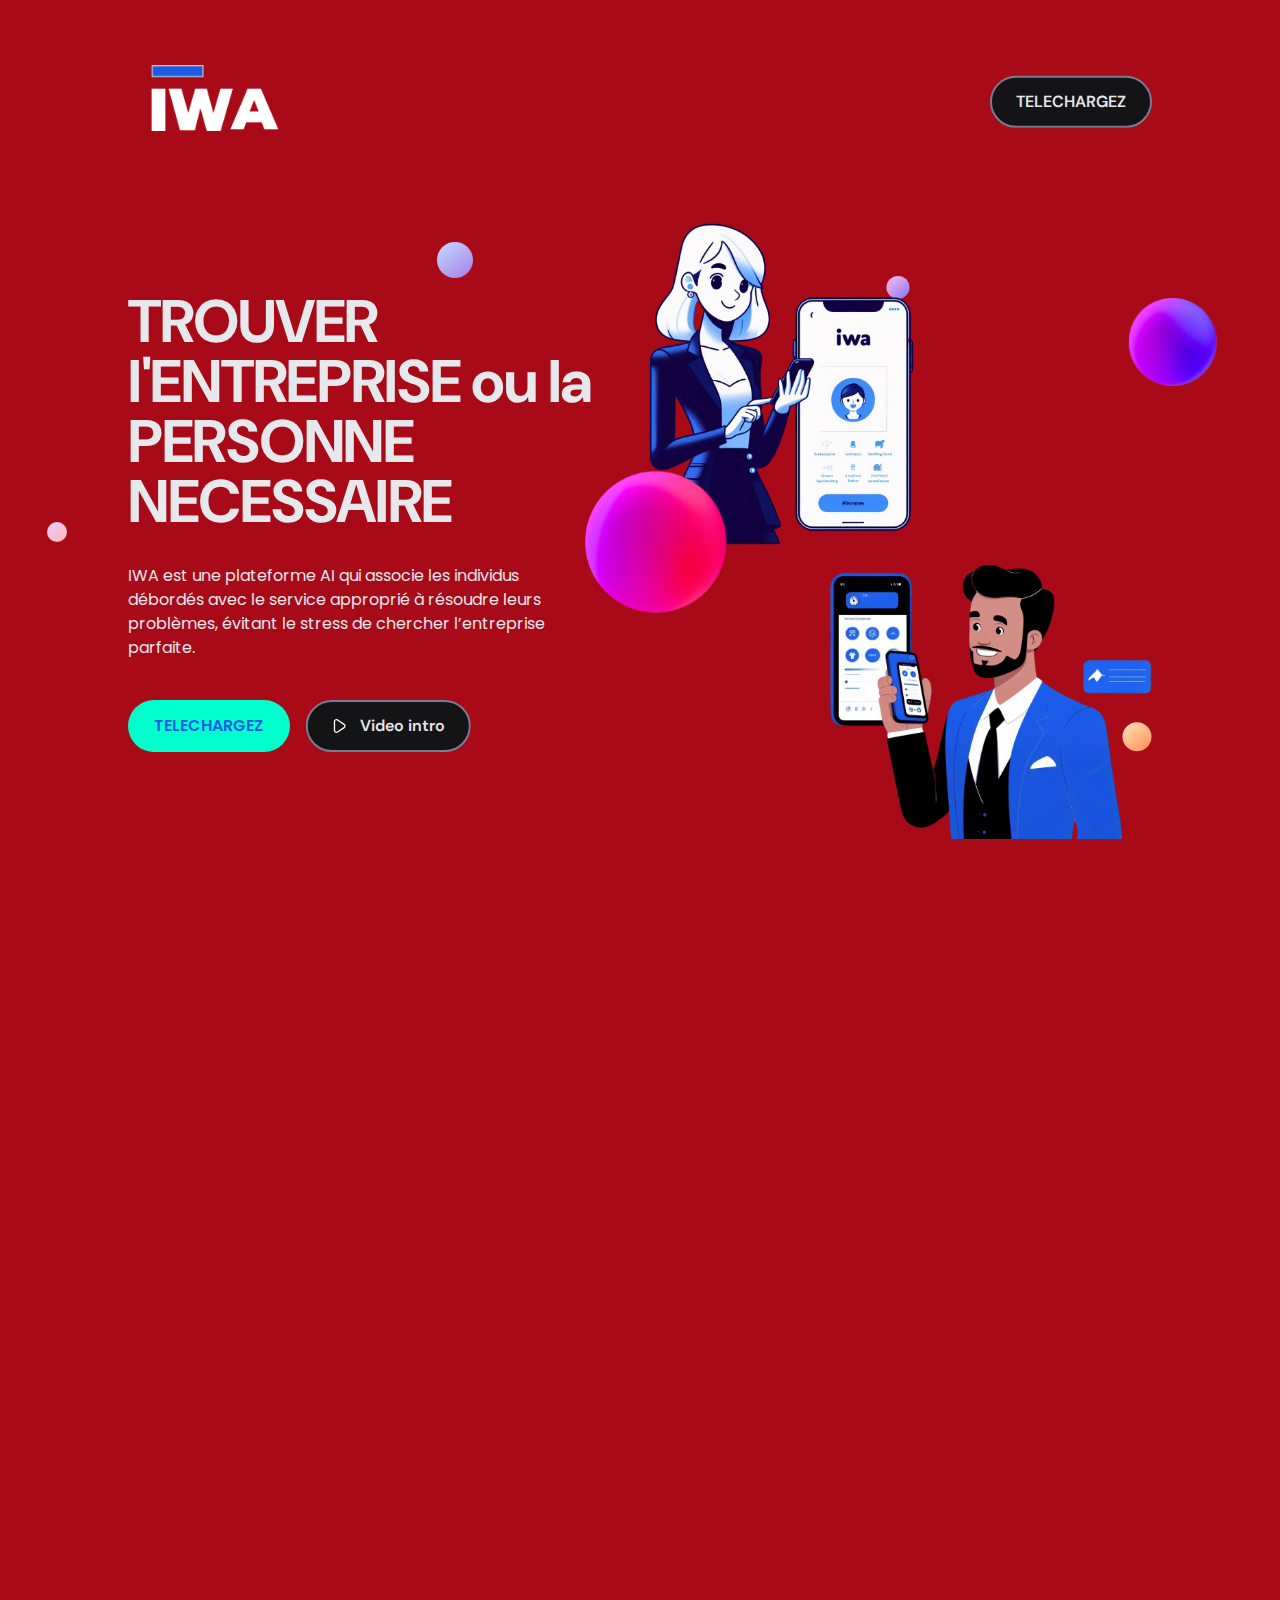
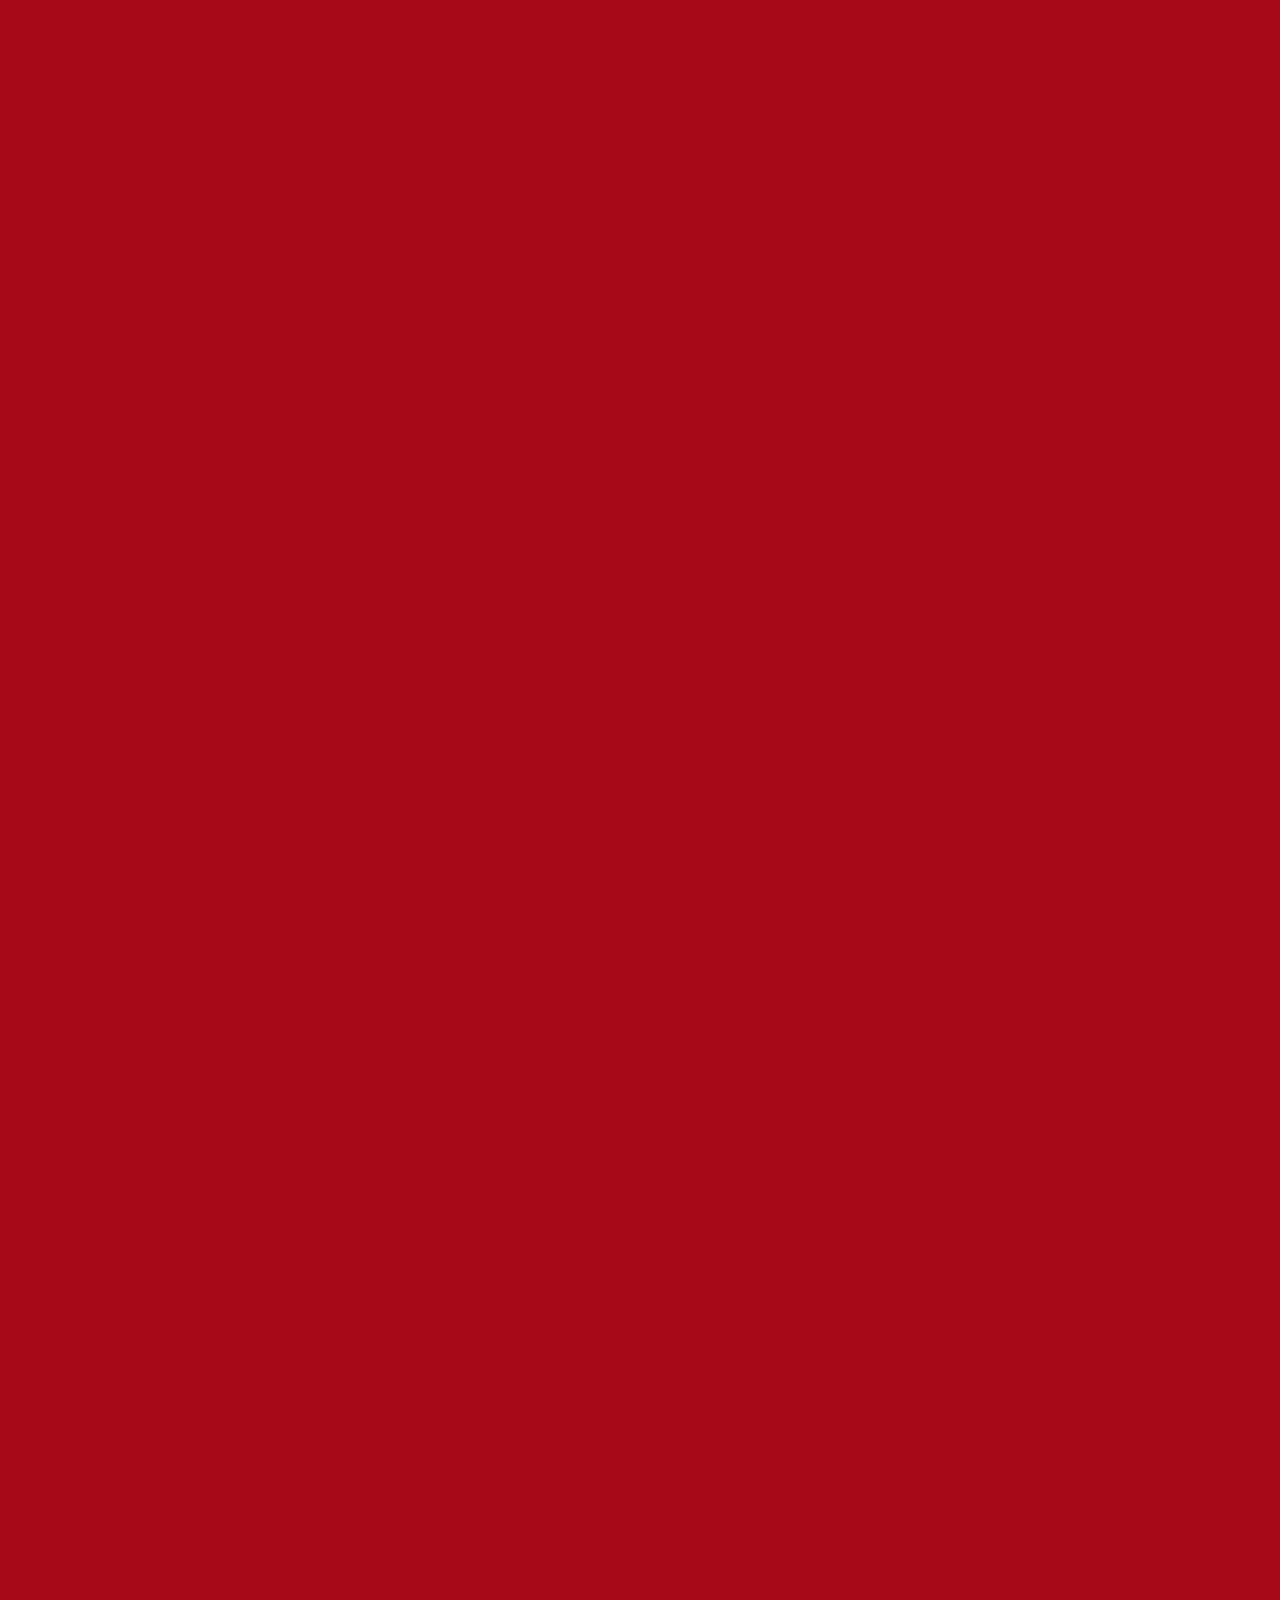
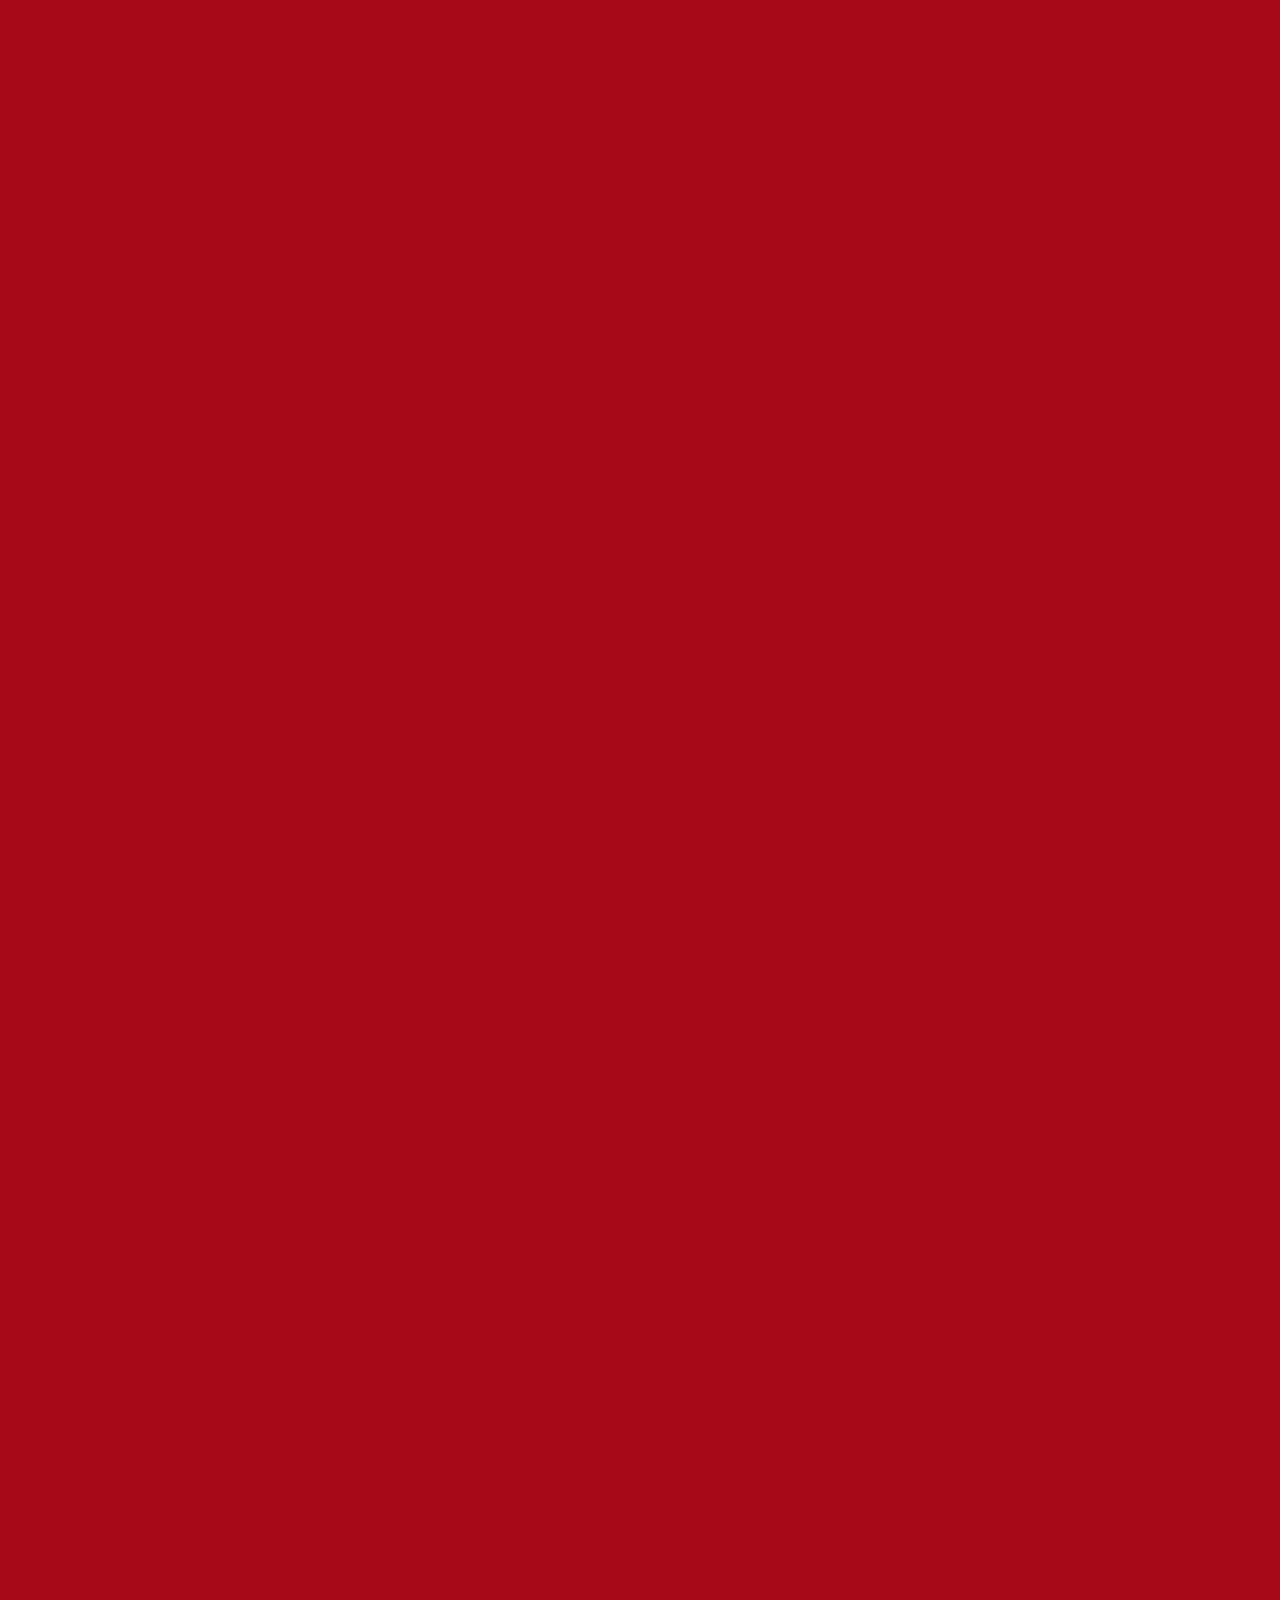
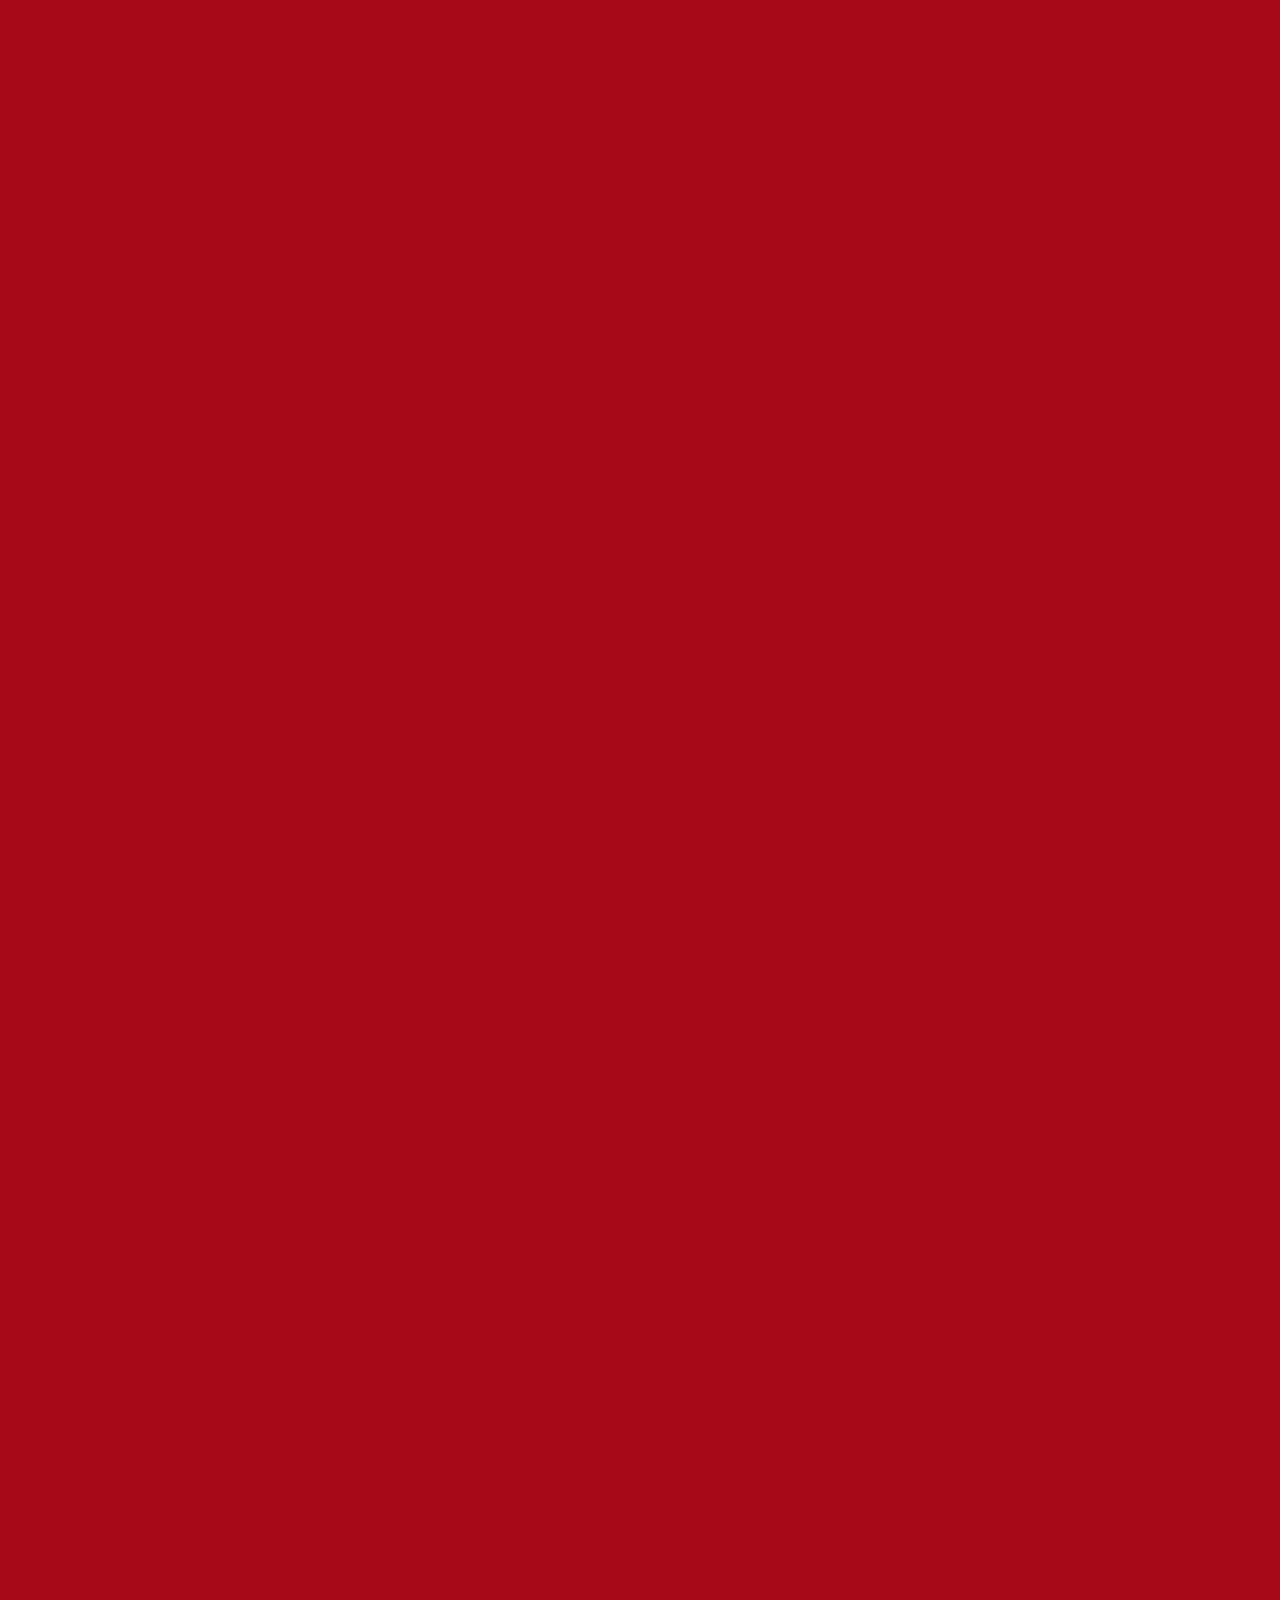
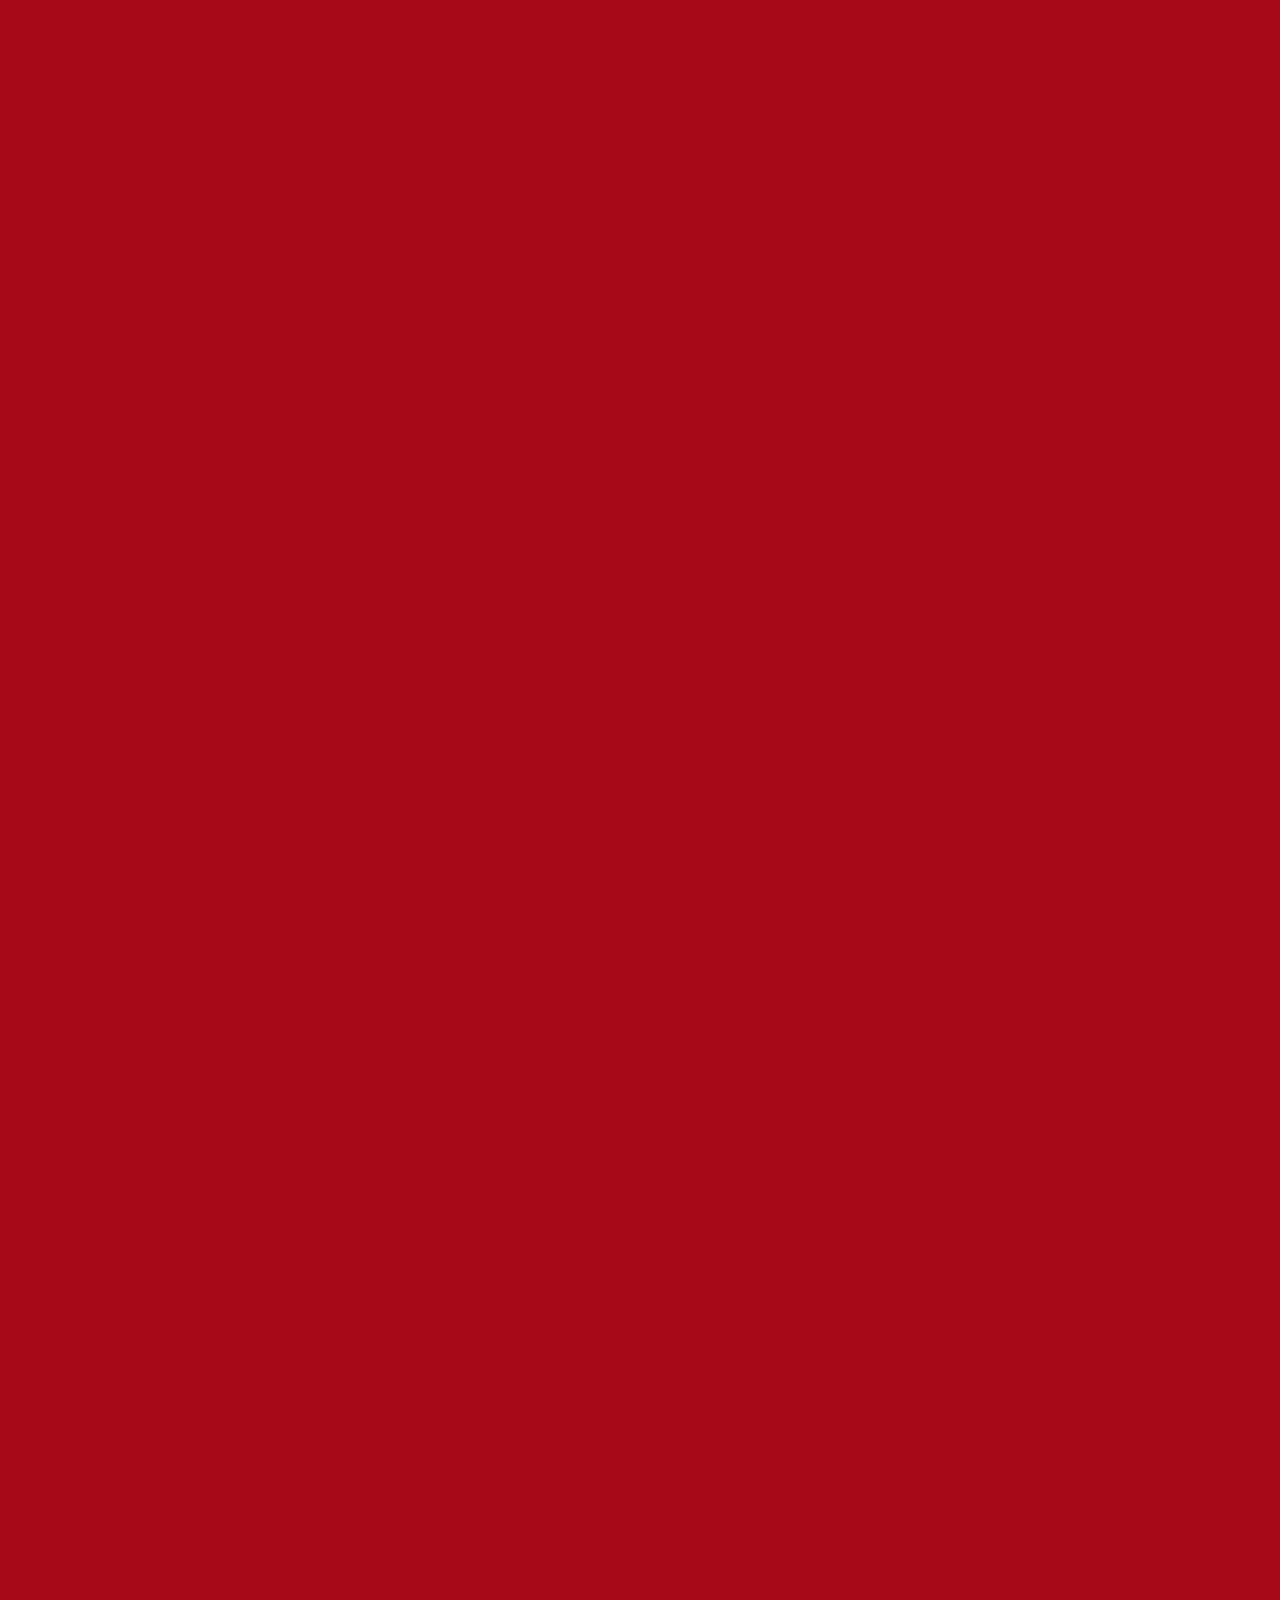
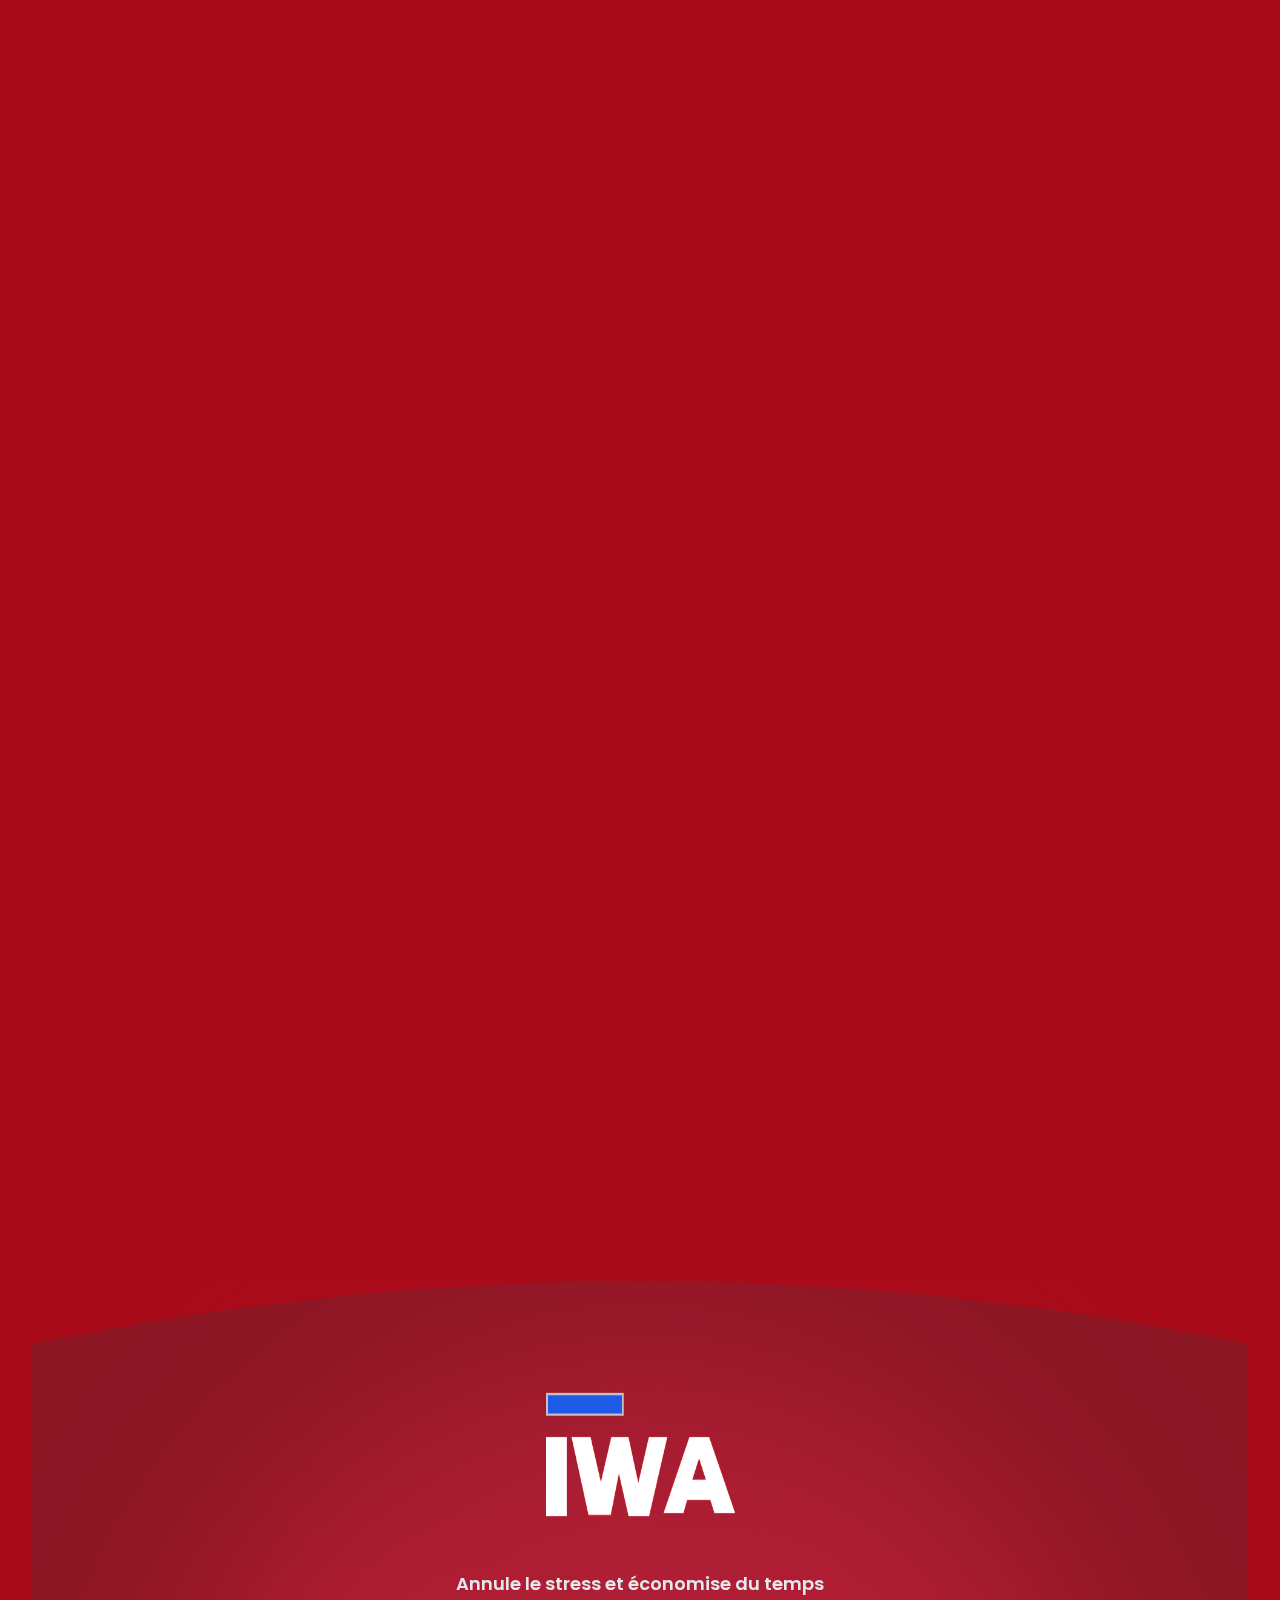
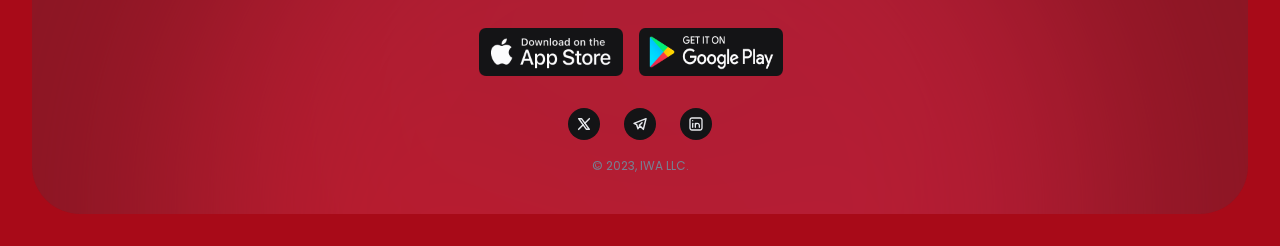
<file: IWAFRENCH/index.html>
<!DOCTYPE html>
<html lang="en">


<head>
    <meta charset="UTF-8">
    <meta http-equiv="X-UA-Compatible" content="IE=edge">
    <meta name="apple-mobile-web-app-title" content="SelfhostedMouse" />
    <meta name="apple-mobile-web-app-capable" content="yes" />
    <meta name="apple-mobile-web-app-status-bar-style" content="black-translucent" />
    <meta name="viewport"
        content="user-scalable=no, width=device-width, initial-scale=1.0, minimum-scale=1.0, maximum-scale=1.0">
    <link rel="icon" type="image/svg"  href="./assets/img/logo-svg.svg">
    <link rel="manifest" href="/site.webmanifest">
    <link rel="stylesheet" href="../cdn.jsdelivr.net/npm/swiper%4010/swiper-bundle.min.css" />
    <link rel="stylesheet" href="assets/css/style.css">
    <title>Ideal World - Assistance</title>
</head>

<body>
    <nav class="la-nav">
        <div class="la-nav__container">
            <div class="la-nav__inner">
                <div class="la-nav__logo nav-logo">
                    <img src="assets/img/logo.png" alt="">
                </div>
                <div class="la-nav__btn">
                    <button class="la-btn__dark-md nav-btn">
                        TELECHARGEZ
                    </button>
                </div>
            </div>
        </div>
    </nav>
    <header class="la-header">

        <div class="la-header__container">
            <svg class="circle-2" xmlns="http://www.w3.org/2000/svg" width="20" height="20" viewBox="0 0 20 20"
                fill="none">
                <circle cx="10" cy="10" r="10" fill="url(#paint0_linear_2392_2477)" />
                <defs>
                    <linearGradient id="paint0_linear_2392_2477" x1="0" y1="0" x2="15.625" y2="20"
                        gradientUnits="userSpaceOnUse">
                        <stop stop-color="#E8CDFF" />
                        <stop offset="1" stop-color="#FFB8BD" />
                    </linearGradient>
                </defs>
            </svg>
            <div class="la-header__inner">
                <div class="la-header__left">
                    <svg class="circle-1" xmlns="http://www.w3.org/2000/svg" width="36" height="36" viewBox="0 0 36 36"
                        fill="none">
                        <circle cx="18" cy="18" r="18" fill="url(#paint0_linear_2392_2478)" />
                        <defs>
                            <linearGradient id="paint0_linear_2392_2478" x1="0" y1="0" x2="28.125" y2="36"
                                gradientUnits="userSpaceOnUse">
                                <stop stop-color="#C3DBFF" />
                                <stop offset="1" stop-color="#A887EA" />
                            </linearGradient>
                        </defs>
                    </svg>
                    <h1 class="la-header__title">TROUVER l'ENTREPRISE ou la PERSONNE NECESSAIRE</h1>
                    <p class="la-header__text">
                        IWA est une plateforme AI qui associe les individus débordés avec le service approprié à résoudre leurs problèmes, évitant le stress de chercher l’entreprise parfaite.
                        <!--IWA trouve le SERVICE approprié qui comble parfaitement votre besoin. 

                        Téléchargez "l'APP IWA" Essayez, recherchez des entreprises de votre région maintenant¨-->
                    </p>
                    <div class="la-header__btn-group">
                        <a href="index.html" class="la-btn__neutral-md header-btn1 disable-btn">
                            TELECHARGEZ
                        </a>
                        <button class="la-btn__dark-md header-btn2">
                            <svg width="16" height="16" viewBox="0 0 16 16" fill="none"
                                xmlns="http://www.w3.org/2000/svg">
                                <g id="icons/Play/Line">
                                    <path id="Shape" fill-rule="evenodd" clip-rule="evenodd"
                                        d="M11.9322 6.8904L5.40627 2.53978C4.52019 1.94906 3.33333 2.58425 3.33333 3.64918V12.3504C3.33333 13.4153 4.52019 14.0505 5.40627 13.4598L11.9322 9.1092C12.7238 8.58144 12.7238 7.41816 11.9322 6.8904ZM6.14587 1.43038C4.37372 0.248946 2 1.51932 2 3.64918V12.3504C2 14.4803 4.37373 15.7506 6.14587 14.5692L12.6718 10.2186C14.2551 9.16307 14.2551 6.83652 12.6718 5.781L6.14587 1.43038Z"
                                        fill="#FCFCFD" />
                                </g>
                            </svg>

                            Video intro
                        </button>
                    </div>
                </div>
                <div class="la-header__right">
                    <img src="assets/img/sphere_1.svg" alt="" class="la-header__right-sphere1">
                    <img src="assets/img/sphere_2.svg" alt="" class="la-header__right-sphere2">
                    <img src="assets/img/sphere_3.svg" alt="" class="la-header__right-sphere3">
                    <img src="assets/img/sphere_4.svg" alt="" class="la-header__right-sphere4">
                    <div class="la-header__right-hero">
                        <img src="assets/img/Phone_1.png" alt="" class="la-header__right-hero-phone1">
                        <img src="assets/img/Phone_2.png" alt="" class="la-header__right-hero-phone2">
                    </div>
                </div>
            </div>
        </div>
    </header>
    <section class="la-awards">
        <div class="la-awards__container">
            <div class="la-awards__inner">
                <div class="la-awards__top">
                    <p class="la-awards__subtitle">VOUS êtes à la recherche d'Artisants</p>
                    <h2 class="la-awards__title">Mode d'emploi</h2>
                </div>
            </div>
        </div>
    </section>
    <section class="la-section1">
        <div class="la-section1__container">
            <div class="la-section1__inner">
                <div class="swiper mySwiper">
                    <div class="swiper-wrapper">
                        <div class="swiper-slide la-section1__item">
                            <img src="assets/img/step-icon-1.png" alt="" class="la-section1__item-img">
                            <span class="la-section1__item-count">
                                <p class="la-section1__item-count__number">1</p>
                            </span>
                            <p class="la-section1__item-text">Téléchargez l'APP</p>
                        </div>
                        <div class="swiper-line">
                            <img src="assets/img/process-line.svg" alt="">
                        </div>
                        <div class="swiper-slide la-section1__item">
                            <img src="assets/img/step-icon-2.png" alt="" class="la-section1__item-img">
                            <span class="la-section1__item-count">
                                <p class="la-section1__item-count__number">2</p>
                            </span>
                            <p class="la-section1__item-text">Créez votre profile</p>
                        </div>
                        <div class="swiper-line">
                            <img src="assets/img/process-line.svg" alt="">
                        </div>
                        <div class="swiper-slide la-section1__item">
                            <img src="assets/img/step-icon-4.png" alt="" class="la-section1__item-img">
                            <span class="la-section1__item-count">
                                <p class="la-section1__item-count__number">3</p>
                            </span>
                            <p class="la-section1__item-text">Tapez votre besoin</p>
                        </div>
                        <div class="swiper-line">
                            <img src="assets/img/process-line.svg" alt="">
                        </div>
                        <div class="swiper-slide la-section1__item">
                            <img src="assets/img/step-icon-3.png" alt="" class="la-section1__item-img">
                            <span class="la-section1__item-count">
                                <p class="la-section1__item-count__number">4</p>
                            </span>
                            <p class="la-section1__item-text">Trouvez le PROFESSIONNEL approprié</p>
                        </div>
                    </div>
                </div>
            </div>
        </div>
    </section>
    <section class="la-section2">
        <div class="la-section2__container">
            <div class="la-section2__inner">
                <div class="la-section2__left">
                    <div class="la-section2__left-content">
                        <img src="assets/img/feature-circle-3.svg" alt="" class="la-section2__left-content-circle-2">
                        <img src="assets/img/feature-circle-4.svg" alt="" class="la-section2__left-content-circle-3">
                        <img src="assets/img/feature-circle-5.svg" alt="" class="la-section2__left-content-circle-4">
                        <img src="assets/img/feature-circle-1.png" alt="" class="la-section2__left-content-circle">
                        <div class="la-section2__left-content-mockup">
                            <img src="assets/img/feature-mockup.png" alt=""
                                class="la-section2__left-content-mockup__phone">
                            <div class="la-section2__left-content-mockup__screens mockupScreens">
                                <img src="assets/img/feature-screen-1.png" alt=""
                                    class="la-section2__left-content-mockup__screen">
                                <img src="assets/img/feature-screen-2.png" alt=""
                                    class="la-section2__left-content-mockup__screen">
                                <img src="assets/img/feature-screen-3.png" alt=""
                                    class="la-section2__left-content-mockup__screen">
                                <img src="assets/img/feature-screen-4.png" alt="" 
                                    class="la-section2__left-content-mockup__screen">
                            </div>
                        </div>
                    </div>
                </div>
                <div class="la-section2__right-content">
                    <p class="la-section2__right-content__sub-title">VOUS   -    UTILISATEURS</p>
                    <h2 class="la-section2__right-content__title">Avantages de l'APP IWA</h2>
                    <p class="la-section2__right-content__desc">Très simple d'utilisation avec des résultats spectaculaires
                    </p>
                </div>
                <div class="accordion">
                    <div class="accordion-item active">
                        <div class="accordion-header">
                            <img src="assets/icons/accordion-icon-1.svg" alt="">
                            <p>Annuler le Stress</p>
                        </div>
                        <div class="accordion-content">
                            <p>Trouvez facilement une compagnie soit en écrivant ou en parlant à l'APP de votre soucis</p>
                        </div>
                    </div>
                    <div class="accordion-item">
                        <div class="accordion-header">
                            <img src="assets/icons/accordion-icon-2.svg" alt="">
                            <p>Gain de temps</p>
                        </div>
                        <div class="accordion-content">
                            <p>IA vous trouve la solution et substitue votre temps de recheche</p>
                        </div>
                    </div>
                    <div class="accordion-item">
                        <div class="accordion-header">
                            <img src="assets/icons/accordion-icon-3.svg" alt="">
                            <p>L'artisant est selectionné pour sa disponibilité et son expertise</p>
                        </div>
                        <div class="accordion-content">
                            <p>Les artisants sont notés sur divers critères qui ne laisse place qu'à l'excellence</p>
                        </div>
                    </div>
                    <div class="accordion-item">
                        <div class="accordion-header">
                            <img src="assets/icons/accordion-icon-4.svg" alt="">
                            <p>Garantis Satisfait ou Remboursé</p>
                        </div>
                        <div class="accordion-content">
                            <p>Dédommagement en cas d'insatisfation avec les travaux commandés</p>
                        </div>
                    </div>
                </div>
            </div>
        </div>
    </section>
    <section class="la-awards part-2">
        <div class="la-awards__container">
            <div class="la-awards__inner">
                <div class="la-awards__top">
                    <p class="la-awards__subtitle part-2">Entreprises Artisants Travailleurs</p>
                    <h2 class="la-awards__title">Mode d'emploi</h2>
                </div>
            </div>
        </div>
    </section>
    <section class="la-section1">
        <div class="la-section1__container">
            <div class="la-section1__inner">
                <div class="swiper mySwiper">
                    <div class="swiper-wrapper">
                        <div class="swiper-slide la-section1__item">
                            <img src="assets/img/step-icon-2-1.png" alt="" class="la-section1__item-img">
                            <span class="la-section1__item-count">
                                <p class="la-section1__item-count__number">1</p>
                            </span>
                            <p class="la-section1__item-text">Téléchargez l'APP</p>
                        </div>
                        <div class="swiper-line">
                            <img src="assets/img/process-line.svg" alt="">
                        </div>
                        <div class="swiper-slide la-section1__item">
                            <img src="assets/img/step-icon-2.png" alt="" class="la-section1__item-img">
                            <span class="la-section1__item-count">
                                <p class="la-section1__item-count__number">2</p>
                            </span>
                            <p class="la-section1__item-text">Créer son Profil Entreprise</p>
                        </div>
                        <div class="swiper-line">
                            <img src="assets/img/process-line.svg" alt="">
                        </div>
                        <div class="swiper-slide la-section1__item">
                            <img src="assets/img/step-icon-2-3.png" alt="" class="la-section1__item-img">
                            <span class="la-section1__item-count">
                                <p class="la-section1__item-count__number">3</p>
                            </span>
                            <p class="la-section1__item-text">"Comprendre" et: Déclinez ou Acceptez le Job</p>
                        </div>
                        <div class="swiper-line">
                            <img src="assets/img/process-line.svg" alt="">
                        </div>
                        <div class="swiper-slide la-section1__item">
                            <img src="assets/img/step-icon-2-4.png" alt="" class="la-section1__item-img">
                            <span class="la-section1__item-count">
                                <p class="la-section1__item-count__number">4</p>
                            </span>
                            <p class="la-section1__item-text">Contactez nouveau Client</p>
                        </div>
                    </div>
                </div>
            </div>
        </div>
    </section>
    <section class="la-section3">
        <div class="la-section3__container">
            <div class="la-section3__inner">
                <div class="la-section3__left">
                    <div class="la-section3__left-content">
                        <img src="assets/img/feature-circle-3.svg" alt="" class="la-section3__left-content-circle-2">
                        <img src="assets/img/feature-circle-4.svg" alt="" class="la-section3__left-content-circle-3">
                        <img src="assets/img/feature-circle-5.svg" alt="" class="la-section3__left-content-circle-4">
                        <img src="assets/img/feature-circle-2.png" alt="" class="la-section3__left-content-circle">
                        <div class="la-section3__left-content-mockup">
                            <img src="assets/img/feature-mockup.png" alt=""
                                class="la-section3__left-content-mockup__phone">
                            <div class="la-section3__left-content-mockup__screens mockupScreens">
                                <img src="assets/img/feature-screen-2-1.png" alt=""
                                    class="la-section3__left-content-mockup__screen">
                                <img src="assets/img/feature-screen-2-2.png" alt=""
                                    class="la-section3__left-content-mockup__screen">
                                <img src="assets/img/feature-screen-2-3.png" alt=""
                                    class="la-section3__left-content-mockup__screen">
                                <img src="assets/img/feature-screen-2-4.png" alt="" 
                                    class="la-section3__left-content-mockup__screen">
                            </div>
                        </div>
                    </div>
                </div>
                <div class="la-section3__right-content">
                    <p class="la-section3__right-content__sub-title">Entreprises Artisants Travailleurs</p>
                    <h2 class="la-section3__right-content__title">Vos avantages de choisir l'App IWA Idéal World Assistance</h2>
                    <p class="la-section3__right-content__desc">Travailler avec des demandes claires, régionale et sans frais publicitaires 
                    </p>
                </div>
                <div class="accordion">
                    <div class="accordion-item active">
                        <div class="accordion-header">
                            <img src="assets/icons/accordion-icon-2-1.svg" alt="">
                            <p>Trouves de nouveaux clients gratuitement</p>
                        </div>
                        <div class="accordion-content">
                            <p>L'entreprise accepte ou refuse les demandes des clients adaptées par IA à leurs expertises</p>
                        </div>
                    </div>
                    <div class="accordion-item">
                        <div class="accordion-header">
                            <img src="assets/icons/accordion-icon-2-2.svg" alt="">
                            <p>Paiements garantis pour les services offerts</p>
                        </div>
                        <div class="accordion-content">
                            <p>La facture est honorée à l'avance à IWA, ainsi la prestation une fois accomplie, c'est la certitude d'être rémunéré</p>
                        </div>
                    </div>
                    <div class="accordion-item">
                        <div class="accordion-header">
                            <img src="assets/icons/accordion-icon-2-3.svg" alt="">
                            <p>Découvrez la note de votre client</p>
                        </div>
                        <div class="accordion-content">
                            <p>Si vous ne souhaitez pas effectuer un travail, passez votre tour</p>
                        </div>
                    </div>
                    <div class="accordion-item">
                        <div class="accordion-header">
                            <img src="assets/icons/accordion-icon-2-4.svg" alt="">
                            <p>Gratuit de A à Z (multiples avantages)</p>
                        </div>
                        <div class="accordion-content">
                            <p>Economisez des tonnes de publicité inutile, car IWA vous place en pôle position, Totalement Gratuitement</p>
                        </div>
                    </div>
                </div>
            </div>
        </div>
    </section>
    <section class="la-awards part-2">
        <div class="la-awards__container">
            <div class="la-awards__inner">
                <div class="la-awards__top">
                    <p class="la-awards__subtitle ">Usagers</p>
                </div>
            </div>
        </div>
    </section>
    <section class="la-section5">
        <div class="la-section5__container">
            <div class="la-section5__inner">
                <div class="swiper ValueSwiper">
                    <div class="swiper-wrapper">
                        <div class="swiper-slide la-section5__item">
                            <div class="la-section5__item-left">
                                <img src="assets/icons/value-icon-4.png" alt="" class="la-section5__item-img">
                            </div>
                            <div class="la-section5__item-right">
                                <h3 class="la-section5__item-title">Paiements facilités</h3>
                                <p class="la-section5__item-text">Les usagers payent directement au travers de l'App IWA</p>
                            </div>
                        </div>
                        <div class="swiper-slide la-section5__item">
                            <div class="la-section5__item-left">
                                <img src="assets/icons/value-icon-3.png" alt="" class="la-section5__item-img">
                            </div>
                            <div class="la-section5__item-right">
                                <h3 class="la-section5__item-title">Portefeuille IWA</h3>
                                <p class="la-section5__item-text">Les usagers peuvent remplir leurs portefeuille IWA mensuellement pour se prémunir sur les futurs commandes</p>
                            </div>
                        </div>
                        <div class="swiper-slide la-section5__item">
                            <div class="la-section5__item-left">
                                <img src="assets/icons/value-icon-2.png" alt="" class="la-section5__item-img">
                            </div>
                            <div class="la-section5__item-right">
                                <h3 class="la-section5__item-title">5% charges</h3>
                                <p class="la-section5__item-text">5% de frais de commandes</p>
                            </div>
                        </div>
                        <div class="swiper-slide la-section5__item">
                            <div class="la-section5__item-left">
                                <img src="assets/icons/value-icon-1.png" alt="" class="la-section5__item-img">
                            </div>
                            <div class="la-section5__item-right">
                                <h3 class="la-section5__item-title">Eviter 5% de charges</h3>
                                <p class="la-section5__item-text">Les usagers qui alimentent leur portefeuille IWA sont éxonérés des 5% de frais de comandes</p>
                            </div>
                        </div>

                    </div>
                    <div class="swiper-pagination"></div>
                </div>
            </div>
        </div>
    </section>
    <section class="la-section6">
        <div class="la-section6__container">
            <div class="la-section6__inner">
                <p class="la-section6__subtitle">IDEAL WORLD ASSISTANCE</p>
                <h2 class="la-section6__title">Parlez avec le PRESTATAIRE de SERVICE qui correspond parfaitement à votre DEMANDE</h2>
                <p class="la-section6__text">Lorsque l'entreprise idéal corespondant à votre demande est déterminée, alors IWA vous connect (IWATALK)  communication directe</p>
                <div class="la-section6__bottom">
                    <img src="assets/img/sphere_1.svg" alt="" class="la-section6__bottom-sphere1">
                    <img src="assets/img/sphere_2.svg" alt="" class="la-section6__bottom-sphere2">
                    <img src="assets/img/sphere_3.svg" alt="" class="la-section6__bottom-sphere3">
                    <img src="assets/img/sphere_4.svg" alt="" class="la-section6__bottom-sphere4">
                    <div class="la-section6__bottom-hero">
                        <img src="assets/img/Phone_2-1.png" alt="" class="la-section6__bottom-hero-phone1">
                        <img src="assets/img/Phone_2-2.png" alt="" class="la-section6__bottom-hero-phone2">
                    </div>
                </div>
            </div>
        </div>
    </section>
    <section class="la-section7">
        <div class="la-section7__container">
            <div class="la-section7__inner">
                <div class="la-section7__top">
                    <div class="la-section7__left">
                        <p class="la-section7__subtitle">EXEMPLES POUR USAGERS</p>
                        <h2 class="la-section7__title">Voici des sénarios correspondant à l'APP d'IWA</h2>
                        <p class="la-section7__text">Ci-dessous, des exemples qui illustrent IWA réalisant une véritable différence innovante
                        </p>
                    </div>
                    <div class="la-section7__right">
                        <img src="assets/img/refer-img.png" alt="">
                    </div>
                </div>
                <div class="la-section7__bottom">

                    <div class="swiper refSwiper">
                        <div class="swiper-wrapper">
                            <div class="swiper-slide la-section7__item">
                                <div class="la-section7__item-card">
                                    <div class="la-section7__item-content">
                                        <p class="la-section7__item-subtitle">“</p>
                                        <p class="la-section7__item-text">IWA à trouvé avec son moteur d'intelligence artificiel le professionnel qu'il me fallait exactement ...</p>
                                        <div class="la-section7__item-bottom">
                                            <div class="la-section7__item-bottom__info">
                                                <div class="la-section7__item-bottom__info-name">
                                                    <span class="la-section7__item-bottom__info-name__prefix">@</span>
                                                    Jessica
                                                </div>
                                                <div class="la-section7__item-bottom__info-status">Mère</div>
                                            </div>
                                            <div class="la-section7__item-bottom__pp">
                                                <img src="assets/img/avatar2.png" alt=""
                                                    class="la-section7__item-bottom__pp-img">
                                                <img src="assets/icons/verified.png" alt=""
                                                    class="la-section7__item-bottom__pp-badget">
                                            </div>
                                        </div>
                                    </div>
                                </div>
                            </div>
                            <div class="swiper-slide la-section7__item">
                                <div class="la-section7__item-card">
                                    <div class="la-section7__item-content">
                                        <p class="la-section7__item-subtitle">“</p>
                                        <p class="la-section7__item-text">Finis avec ces annuaires qui liste des entreprises non pertinentes à mes besoins. 
                                            </p>
                                        <div class="la-section7__item-bottom">
                                            <div class="la-section7__item-bottom__info">
                                                <div class="la-section7__item-bottom__info-name">
                                                    <span class="la-section7__item-bottom__info-name__prefix">@</span>
                                                    Helen
                                                </div>
                                                <div class="la-section7__item-bottom__info-status">Etudiante</div>
                                            </div>
                                            <div class="la-section7__item-bottom__pp">
                                                <img src="assets/img/avatar3.png" alt=""
                                                    class="la-section7__item-bottom__pp-img">
                                                <img src="assets/icons/verified.png" alt=""
                                                    class="la-section7__item-bottom__pp-badget">
                                            </div>
                                        </div>
                                    </div>
                                </div>
                            </div>
                            <div class="swiper-slide la-section7__item">
                                <div class="la-section7__item-card">
                                    <div class="la-section7__item-content">
                                        <p class="la-section7__item-subtitle">“</p>
                                        <p class="la-section7__item-text">Ma mère est très agée, elle utilise tout le temps IWA car cela lui fourni tout ce dont elle a besoin et même plus de la sécurité et du confort.
                                            </p>
                                        <div class="la-section7__item-bottom">
                                            <div class="la-section7__item-bottom__info">
                                                <div class="la-section7__item-bottom__info-name">
                                                    <span class="la-section7__item-bottom__info-name__prefix">@</span>
                                                    Emma
                                                </div>
                                                <div class="la-section7__item-bottom__info-status">Docteur</div>
                                            </div>
                                            <div class="la-section7__item-bottom__pp">
                                                <img src="assets/img/avatar4.png" alt=""
                                                    class="la-section7__item-bottom__pp-img">
                                                <img src="assets/icons/verified.png" alt=""
                                                    class="la-section7__item-bottom__pp-badget">
                                            </div>
                                        </div>
                                    </div>
                                </div>
                            </div>
                        </div>
                    </div>
                </div>
            </div>
        </div>
    </section>
    <section class="la-section8">
        <div class="la-section8__container">
            <div class="la-section8__inner">
                <div class="la-section8__top">
                    <p class="la-section8__subtitle">Quel type d'entreprise peut s'inscrire sur IWA?</p>
                    <h2 class="la-section8__title">Toutes sortes de services spécialement si vous offez des prestations de qualité</h2>
                    <p class="la-section8__text">Découvrez par exemples:</p>
                </div>
                <div class="la-section8__midd">
                    <div class="userSwiper">
                        <div class="swiper-wrapper">
                            <div class="swiper-slide la-section8__item">
                                <div class="la-section8__item-card">
                                    <div class="la-section8__item-content">
                                        <div class="la-section8__item-top">
                                            <div class="la-section8__item-top__place firstplace">
                                                <img src="assets/icons/firstplaces.svg" alt="">
                                                <p class="la-section8__item-top__place-text">#1</p>
                                            </div>
                                            <hr>
                                        </div>
                                        <div class="la-section8__item-bottom">
                                            <div class="la-section8__item-bottom__pp">
                                                <img src="assets/img/user-pp-6.png" alt=""
                                                    class="la-section8__item-bottom__pp-photo">
                                            </div>
                                            <p class="la-section8__item-bottom__name">
                                                Gregory <span>Lane</span>
                                            </p>
                                            <p class="la-section8__item-bottom__amount">
                                                 Plombier
                                            </p>
                                        </div>
                                    </div>
                                </div>
                            </div>
                            <div class="swiper-slide la-section8__item">
                                <div class="la-section8__item-card">
                                    <div class="la-section8__item-content">
                                        <div class="la-section8__item-top">
                                            <div class="la-section8__item-top__place secondplace">
                                                <img src="assets/icons/secondplaces.svg" alt="">
                                                <p class="la-section8__item-top__place-text">#2</p>
                                            </div>
                                            <hr>
                                        </div>
                                        <div class="la-section8__item-bottom">
                                            <div class="la-section8__item-bottom__pp">
                                                <img src="assets/img/user-pp-2.png" alt=""
                                                    class="la-section8__item-bottom__pp-photo">
                                            </div>
                                            <p class="la-section8__item-bottom__name">
                                                Bessie <span>Edwards</span>
                                            </p>
                                            <p class="la-section8__item-bottom__amount">
                                                Organisateur
                                            </p>
                                        </div>
                                    </div>
                                </div>
                            </div>
                            <div class="swiper-slide la-section8__item">
                                <div class="la-section8__item-card">
                                    <div class="la-section8__item-content">
                                        <div class="la-section8__item-top">
                                            <div class="la-section8__item-top__place thirdplace">
                                                <img src="assets/icons/thirdplaces.svg" alt="">
                                                <p class="la-section8__item-top__place-text">#3</p>
                                            </div>
                                            <hr>
                                        </div>
                                        <div class="la-section8__item-bottom">
                                            <div class="la-section8__item-bottom__pp">
                                                <img src="assets/img/user-pp-3.png" alt=""
                                                    class="la-section8__item-bottom__pp-photo">
                                            </div>
                                            <p class="la-section8__item-bottom__name">
                                                Floyd <span>Fox</span>
                                            </p>
                                            <p class="la-section8__item-bottom__amount">
                                                Réparateur 
                                            </p>
                                        </div>
                                    </div>
                                </div>
                            </div>
                            <div class="swiper-slide la-section8__item">
                                <div class="la-section8__item-card">
                                    <div class="la-section8__item-content">
                                        <div class="la-section8__item-top">
                                            <div class="la-section8__item-top__place">
                                                <img src="assets/icons/otherplaces.svg" alt="">
                                                <p class="la-section8__item-top__place-text">#4</p>
                                            </div>
                                            <hr>
                                        </div>
                                        <div class="la-section8__item-bottom">
                                            <div class="la-section8__item-bottom__pp">
                                                <img src="assets/img/user-pp-4.png" alt=""
                                                    class="la-section8__item-bottom__pp-photo">
                                            </div>
                                            <p class="la-section8__item-bottom__name">
                                                Kathryn <span>Lane</span>
                                            </p>
                                            <p class="la-section8__item-bottom__amount">
                                                Baby Sitter
                                            </p>
                                        </div>
                                    </div>
                                </div>
                            </div>
                            <div class="swiper-slide la-section8__item">
                                <div class="la-section8__item-card">
                                    <div class="la-section8__item-content">
                                        <div class="la-section8__item-top">
                                            <div class="la-section8__item-top__place">
                                                <img src="assets/icons/otherplaces.svg" alt="">
                                                <p class="la-section8__item-top__place-text">#5</p>
                                            </div>
                                            <hr>
                                        </div>
                                        <div class="la-section8__item-bottom">
                                            <div class="la-section8__item-bottom__pp">
                                                <img src="assets/img/user-pp-5.png" alt=""
                                                    class="la-section8__item-bottom__pp-photo">
                                            </div>
                                            <p class="la-section8__item-bottom__name">
                                                Irma <span>Hawkins</span>
                                            </p>
                                            <p class="la-section8__item-bottom__amount">
                                                Styliste
                                            </p>
                                        </div>
                                    </div>
                                </div>
                            </div>
                            <div class="swiper-slide la-section8__item">
                                <div class="la-section8__item-card">
                                    <div class="la-section8__item-content">
                                        <div class="la-section8__item-top">
                                            <div class="la-section8__item-top__place">
                                                <img src="assets/icons/otherplaces.svg" alt="">
                                                <p class="la-section8__item-top__place-text">#6</p>
                                            </div>
                                            <hr>
                                        </div>
                                        <div class="la-section8__item-bottom">
                                            <div class="la-section8__item-bottom__pp">
                                                <img src="assets/img/user-pp-1.png" alt=""
                                                    class="la-section8__item-bottom__pp-photo">
                                            </div>
                                            <p class="la-section8__item-bottom__name">
                                                Leslie <span>Howard</span>
                                            </p>
                                            <p class="la-section8__item-bottom__amount">
                                                Photographe
                                            </p>
                                        </div>
                                    </div>
                                </div>
                            </div>
                            <div class="swiper-slide la-section8__item">
                                <div class="la-section8__item-card">
                                    <div class="la-section8__item-content">
                                        <div class="la-section8__item-top">
                                            <div class="la-section8__item-top__place">
                                                <img src="assets/icons/otherplaces.svg" alt="">
                                                <p class="la-section8__item-top__place-text">#7</p>
                                            </div>
                                            <hr>
                                        </div>
                                        <div class="la-section8__item-bottom">
                                            <div class="la-section8__item-bottom__pp">
                                                <img src="assets/img/user-pp-7.png" alt=""
                                                    class="la-section8__item-bottom__pp-photo">
                                            </div>
                                            <p class="la-section8__item-bottom__name">
                                                Wendy <span>Fisher</span>
                                            </p>
                                            <p class="la-section8__item-bottom__amount">
                                                Agence
                                            </p>
                                        </div>
                                    </div>
                                </div>
                            </div>
                            <div class="swiper-slide la-section8__item">
                                <div class="la-section8__item-card">
                                    <div class="la-section8__item-content">
                                        <div class="la-section8__item-top">
                                            <div class="la-section8__item-top__place">
                                                <img src="assets/icons/otherplaces.svg" alt="">
                                                <p class="la-section8__item-top__place-text">#8</p>
                                            </div>
                                            <hr>
                                        </div>
                                        <div class="la-section8__item-bottom">
                                            <div class="la-section8__item-bottom__pp">
                                                <img src="assets/img/user-pp-8.png" alt=""
                                                    class="la-section8__item-bottom__pp-photo">
                                            </div>
                                            <p class="la-section8__item-bottom__name">
                                                Jorge <span>Simmons</span>
                                            </p>
                                            <p class="la-section8__item-bottom__amount">
                                                Peintre
                                            </p>
                                        </div>
                                    </div>
                                </div>
                            </div>
                            <div class="swiper-slide la-section8__item">
                                <div class="la-section8__item-card">
                                    <div class="la-section8__item-content">
                                        <div class="la-section8__item-top">
                                            <div class="la-section8__item-top__place">
                                                <img src="assets/icons/otherplaces.svg" alt="">
                                                <p class="la-section8__item-top__place-text">#9</p>
                                            </div>
                                            <hr>
                                        </div>
                                        <div class="la-section8__item-bottom">
                                            <div class="la-section8__item-bottom__pp">
                                                <img src="assets/img/user-pp-9.png" alt=""
                                                    class="la-section8__item-bottom__pp-photo">
                                            </div>
                                            <p class="la-section8__item-bottom__name">
                                                Serenity <span>Fisher</span>
                                            </p>
                                            <p class="la-section8__item-bottom__amount">
                                                Services maison
                                            </p>
                                        </div>
                                    </div>
                                </div>
                            </div>
                            <div class="swiper-slide la-section8__item">
                                <div class="la-section8__item-card">
                                    <div class="la-section8__item-content">
                                        <div class="la-section8__item-top">
                                            <div class="la-section8__item-top__place">
                                                <img src="assets/icons/otherplaces.svg" alt="">
                                                <p class="la-section8__item-top__place-text">#10</p>
                                            </div>
                                            <hr>
                                        </div>
                                        <div class="la-section8__item-bottom">
                                            <div class="la-section8__item-bottom__pp">
                                                <img src="assets/img/user-pp-10.png" alt=""
                                                    class="la-section8__item-bottom__pp-photo">
                                            </div>
                                            <p class="la-section8__item-bottom__name">
                                                Theresa <span>Flores</span>
                                            </p>
                                            <p class="la-section8__item-bottom__amount">
                                                Coach
                                            </p>
                                        </div>
                                    </div>
                                </div>
                            </div>
                        </div>
                    </div>
                    <div class="userSwiperBtns">
                        <div class="swiper-button-prev">
                            <img src="assets/icons/arrow-left.svg" alt="">
                        </div>
                        <div class="swiper-button-next">
                            <img src="assets/icons/arrow-right.svg" alt="">
                        </div>
                    </div>

                </div>
                <div class="la-section8__bottom">
                    <a href="#" class="la-btn__neutral-md disable-btn">J'INSCRIS MA SOCIETE</a>
                </div>
            </div>
        </div>
    </section>
    <section class="la-section9">
        <div class="la-section9__container">
            <div class="la-section9__inner">
                <div class="la-section9__top">
                    <p class="la-section9__subtitle">SOYEZ RECOMPENSE</p>
                    <h2 class="la-section9__title">Prêt à gagner ?</h2>
                    <p class="la-section9__text">IWA un jeux qui en vaut la chandelle
                    </p>
                </div>
                <div class="la-section9__mockup">
                    <img src="assets/img/circle.png" alt="" class="la-section9__mockup-bg">
                    <img src="assets/img/last-mockup.png" alt="" class="la-section9__mockup-phone">
                </div>
            </div>
            <div class="la-section9__card count-card-1">
                <div class="la-section9__card-content">
                    <div class="la-section9__card-content__left">
                        <img src="assets/icons/image.svg" alt="">
                    </div>
                    <div class="la-section9__card-content__right">
                        <p class="la-section9__card-content__right-title">Economie</p>
                        <p class="la-section9__card-content__right-count">14,5M</p>
                    </div>
                </div>
            </div>
            <div class="la-section9__card count-card-2">
                <div class="la-section9__card-content">
                    <div class="la-section9__card-content__left">
                        <img src="assets/icons/user.svg" alt="">
                    </div>
                    <div class="la-section9__card-content__right">
                        <p class="la-section9__card-content__right-title">Entreprises</p>
                        <p class="la-section9__card-content__right-count">126 453</p>
                    </div>
                </div>
            </div>
            <div class="la-section9__card count-card-3">
                <div class="la-section9__card-content">
                    <div class="la-section9__card-content__left">
                        <img src="assets/icons/user.svg" alt="">
                    </div>
                    <div class="la-section9__card-content__right">
                        <p class="la-section9__card-content__right-title">Clients</p>
                        <p class="la-section9__card-content__right-count">748 582</p>
                    </div>
                </div>
            </div>
            <div class="la-section9__card count-card-4">
                <div class="la-section9__card-content">
                    <div class="la-section9__card-content__left">
                        <img src="assets/icons/file.svg" alt="">
                    </div>
                    <div class="la-section9__card-content__right">
                        <p class="la-section9__card-content__right-title">Ordres</p>
                        <p class="la-section9__card-content__right-count">57281K</p>
                    </div>
                </div>
            </div>
            <div class="la-section9__container-circle1"></div>
            <div class="la-section9__container-circle2"></div>
        </div>
    </section>

    <footer class="la-footer">
        <div class="la-footer__container">
            <div class="la-footer__inner">
                <div class="la-footer__logo">
                    <img src="assets/img/big-logo.png" alt="">
                </div>
                <p class="la-footer__title">Annule le stress et économise du temps</p>
                <div class="la-footer__btngroup">
                    <a href="#" class="la-footer__btn">
                        <img src="assets/img/app-store.png" alt="">
                    </a>
                    <a href="#" class="la-footer__btn">
                        <img src="assets/img/play-store.png" alt="">
                    </a>
                </div>
                <div class="la-footer__social">
                    <a href="https://twitter.com/lazyantapp" target="_blank" class="la-footer__social-icon">
                        <img src="assets/icons/tw.svg" alt="">
                    </a>
                    <a href="https://t.me/lazyantapp" target="_blank" class="la-footer__social-icon">
                        <img src="assets/icons/tg.svg" alt="">
                    </a>
                    <a href="#" target="_blank" class="la-footer__social-icon">
                        <img src="assets/icons/in.svg" alt="">
                    </a>
                </div>
                <div class="la-footer__copy">
                    <p class="la-footer__copy-text">© 2023, IWA LLC.</p>
                </div>
            </div>
            <div class="la-footer__circle"></div>
        </div>
    </footer>

    <script src="../cdnjs.cloudflare.com/ajax/libs/gsap/3.5.1/gsap.min.js"></script>
    <script src="../cdnjs.cloudflare.com/ajax/libs/gsap/3.5.1/ScrollTrigger.min.js"></script>
    <script src="../cdn.jsdelivr.net/npm/swiper%4010/swiper-bundle.min.js"></script>
    <script src="assets/js/scripts.js"></script>
</body>


<!-- Mirrored from lazyant.app/ by HTTrack Website Copier/3.x [XR&CO'2014], Sun, 05 Nov 2023 14:20:34 GMT -->
</html>
</file>
<file: IWAFRENCH/assets/css/style.css>
@import url("https://fonts.googleapis.com/css2?family=DM+Sans:opsz,wght@9..40,400;9..40,500;9..40,600;9..40,700&amp;display=swap");
@import url("https://fonts.googleapis.com/css2?family=Poppins:wght@400;500;600;700&amp;display=swap");
h1, h2, h3, h4, h5, h6, button, blockquote {
  font-family: "DM Sans", sans-serif;
}

span, p, div, strong, a, em, pre, code, abbr {
  font-family: "Poppins", sans-serif;
}

* {
  box-sizing: border-box;
  margin: 0;
  padding: 0;
}

body {
  background-color: #A80A18;
  overflow-x: hidden;
}

.la-btn__neutral-md {
  border: 2px solid #00FFCC;
  color: #195BE7;
  padding: 16px 24px;
  border-radius: 90px;
  font-size: 16px;
  font-style: normal;
  font-weight: 600;
  line-height: 16px;
  display: flex;
  align-items: center;
  -moz-column-gap: 12px;
       column-gap: 12px;
  text-decoration: none;
  max-width: -moz-fit-content;
  max-width: fit-content;
  background-color: #00FFCC;
  border-color: transparent;
}
.la-btn__neutral-md:hover {
  background: linear-gradient(0deg, rgba(0, 0, 0, 0.25) 0%, rgba(0, 0, 0, 0.25) 100%), #3772FF;
  color: #E6E8EC;
  transition: all 0.3s ease;
  border-color: transparent;
}
.la-btn__neutral-md:disabled {
  opacity: 0.5;
  background: linear-gradient(0deg, rgba(0, 0, 0, 0.25) 0%, rgba(0, 0, 0, 0.25) 100%), #3772FF;
  color: #E6E8EC;
}
.la-btn__dark-md {
  border: 2px solid #777E90;
  color: #E6E8EC;
  padding: 16px 24px;
  border-radius: 90px;
  font-size: 16px;
  font-style: normal;
  font-weight: 600;
  line-height: 16px;
  display: flex;
  align-items: center;
  -moz-column-gap: 12px;
       column-gap: 12px;
  text-decoration: none;
  max-width: -moz-fit-content;
  max-width: fit-content;
  background-color: #141416;
}
.la-btn__dark-md:hover {
  background: #E6E8EC;
  color: #23262F;
  transition: all 0.3s ease;
  border-color: transparent;
}
.la-btn__dark-md:disabled {
  opacity: 0.5;
  background: #E6E8EC;
  color: #23262F;
}
.la-btn__dark-md:hover path {
  fill: #141416 !important;
}
.la-btn__light-md {
  border: 2px solid #777E90;
  color: #E6E8EC;
  padding: 16px 24px;
  border-radius: 90px;
  font-size: 16px;
  font-style: normal;
  font-weight: 600;
  line-height: 16px;
  display: flex;
  align-items: center;
  -moz-column-gap: 12px;
       column-gap: 12px;
  text-decoration: none;
  max-width: -moz-fit-content;
  max-width: fit-content;
  background-color: #141416;
}
.la-btn__light-md:hover {
  background: #E6E8EC;
  color: #23262F;
  transition: all 0.3s ease;
  border-color: transparent;
}
.la-btn__light-md:disabled {
  opacity: 0.5;
  background: #E6E8EC;
  color: #23262F;
}

.disable-btn {
  pointer-events: none;
}

.la-nav {
  width: 100%;
  margin-top: 48px;
}
.la-nav__container {
  max-width: 1210px;
  margin: auto;
}
@media only screen and (min-width: 1440px) {
  .la-nav__container {
    width: 1440px;
  }
}
@media only screen and (max-width: 1440px) {
  .la-nav__container {
    width: 1024px;
  }
}
@media only screen and (max-width: 1200px) {
  .la-nav__container {
    width: 1024px;
  }
}
@media only screen and (max-width: 1024px) {
  .la-nav__container {
    width: 100%;
  }
}
.la-nav__inner {
  width: 100%;
  display: flex;
  align-items: center;
  justify-content: space-between;
}
.la-nav__logo img {
  height: 100px;
}
@media only screen and (max-width: 480px) {
  .la-nav__logo img {
    height: 80px;
  }
}
@media only screen and (max-width: 1200px) {
  .la-nav {
    padding: 0 24px;
  }
}
@media only screen and (max-width: 480px) {
  .la-nav {
    padding: 0 16px;
  }
}

.la-header {
  margin: 50px 0;
}
.la-header__container {
  max-width: 1210px;
  margin: auto;
  position: relative;
}
.la-header__container .circle-2 {
  position: absolute;
  left: -81px;
  top: 50%;
}
@media only screen and (max-width: 1200px) {
  .la-header__container .circle-2 {
    display: none;
  }
}
@media only screen and (min-width: 1440px) {
  .la-header__container {
    width: 1440px;
  }
}
@media only screen and (max-width: 1440px) {
  .la-header__container {
    width: 1024px;
  }
}
@media only screen and (max-width: 1200px) {
  .la-header__container {
    width: 1024px;
  }
}
@media only screen and (max-width: 1024px) {
  .la-header__container {
    width: 100%;
  }
}
.la-header__inner {
  width: 100%;
  display: flex;
  align-items: center;
  justify-content: space-between;
}
@media only screen and (max-width: 768px) {
  .la-header__inner {
    flex-direction: column;
    align-items: flex-start;
    row-gap: 55px;
  }
}
.la-header__left {
  position: relative;
}
.la-header__left .circle-1 {
  position: absolute;
  right: 147px;
  top: -50px;
}
@media only screen and (max-width: 1200px) {
  .la-header__left .circle-1 {
    display: none;
  }
}
.la-header__title {
  color: #E6E8EC;
  font-size: 60px;
  font-style: normal;
  font-weight: 700;
  line-height: 60px;
  letter-spacing: -1.28px;
  max-width: 544px;
  margin-bottom: 32px;
}
@media only screen and (max-width: 1024px) {
  .la-header__title {
    font-size: 48px;
    line-height: 56px;
    letter-spacing: -0.96px;
  }
}
@media only screen and (max-width: 480px) {
  .la-header__title {
    font-size: 35px;
    line-height: 43px;
    letter-spacing: -0.96px;
  }
}
.la-header__text {
  color: #E6E8EC;
  font-size: 16px;
  font-style: normal;
  font-weight: 400;
  line-height: 24px;
  margin-bottom: 40px;
  max-width: 424px;
}
.la-header__btn-group {
  display: flex;
  align-items: center;
  -moz-column-gap: 16px;
       column-gap: 16px;
}
@media only screen and (max-width: 380px) {
  .la-header__btn-group {
    -moz-column-gap: 10px;
         column-gap: 10px;
  }
  .la-header__btn-group a,
  .la-header__btn-group button {
    font-size: 11.5px;
  }
}
.la-header__right {
  width: 589px;
  height: 634px;
  position: relative;
}
.la-header__right-hero {
  width: 100%;
  height: 100%;
  position: relative;
}
.la-header__right-hero-phone1 {
  width: 351px;
  position: relative;
  z-index: 2;
  animation: phone-1 infinite ease-in-out 3s;
}
@media only screen and (max-width: 1200px) {
  .la-header__right-hero-phone1 {
    width: 290px;
  }
}
@media only screen and (max-width: 1024px) {
  .la-header__right-hero-phone1 {
    width: 250px;
  }
}
@media only screen and (max-width: 768px) {
  .la-header__right-hero-phone1 {
    width: 161px;
  }
}
.la-header__right-hero-phone2 {
  width: 360px;
  position: absolute;
  right: 0;
  bottom: 0;
  animation: phone-2 infinite ease-in-out 3s;
}
@media only screen and (max-width: 1200px) {
  .la-header__right-hero-phone2 {
    width: 300px;
  }
}
@media only screen and (max-width: 1024px) {
  .la-header__right-hero-phone2 {
    width: 260px;
  }
}
@media only screen and (max-width: 768px) {
  .la-header__right-hero-phone2 {
    width: 169px;
  }
}
@media only screen and (max-width: 768px) {
  .la-header__right-hero {
    width: 277px;
    height: 290px;
  }
}
@keyframes phone-1 {
  0% {
    transform: translateY(0px);
  }
  50% {
    transform: translateY(15px);
  }
  100% {
    transform: translateY(0px);
  }
}
@keyframes phone-2 {
  0% {
    transform: translateY(15px);
  }
  50% {
    transform: translateY(0px);
  }
  100% {
    transform: translateY(15px);
  }
}
.la-header__right-sphere1 {
  width: 142px;
  height: 142px;
  position: absolute;
  left: -35px;
  bottom: 226px;
  z-index: 3;
  animation: sphare-anim 5s linear infinite;
}
@media only screen and (max-width: 1200px) {
  .la-header__right-sphere1 {
    width: 120px;
    height: 120px;
  }
}
@media only screen and (max-width: 1024px) {
  .la-header__right-sphere1 {
    width: 90px;
    height: 90px;
  }
}
@media only screen and (max-width: 768px) {
  .la-header__right-sphere1 {
    width: 66px;
    height: 66px;
    left: 35px;
    bottom: 260px;
  }
}
@media only screen and (max-width: 480px) {
  .la-header__right-sphere1 {
    left: 0px;
  }
}
.la-header__right-sphere2 {
  width: 88.744px;
  height: 88.744px;
  position: absolute;
  right: -65px;
  top: 92px;
  animation: sphare-anim 3s linear infinite;
}
@media only screen and (max-width: 1200px) {
  .la-header__right-sphere2 {
    width: 60px;
    height: 60px;
  }
}
@media only screen and (max-width: 1024px) {
  .la-header__right-sphere2 {
    width: 50px;
    height: 50px;
  }
}
@media only screen and (max-width: 768px) {
  .la-header__right-sphere2 {
    width: 41px;
    height: 41px;
    right: 23px;
    top: 39px;
  }
}
@media only screen and (max-width: 380px) {
  .la-header__right-sphere2 {
    right: -20px;
  }
}
.la-header__right-sphere3 {
  width: 30px;
  height: 30px;
  position: absolute;
  right: 0;
  bottom: 87px;
  animation: sphare-anim 5s linear infinite;
}
@media only screen and (max-width: 1200px) {
  .la-header__right-sphere3 {
    width: 25px;
    height: 25px;
  }
}
@media only screen and (max-width: 1024px) {
  .la-header__right-sphere3 {
    width: 20px;
    height: 20px;
  }
}
@media only screen and (max-width: 768px) {
  .la-header__right-sphere3 {
    width: 14px;
    height: 14px;
    right: 48px;
    bottom: 215px;
  }
}
@media only screen and (max-width: 480px) {
  .la-header__right-sphere3 {
    right: 23px;
  }
}
.la-header__right-sphere4 {
  width: 24px;
  height: 24px;
  position: absolute;
  left: 50%;
  top: 70px;
  animation: sphare-anim 5s linear infinite;
}
@media only screen and (max-width: 1200px) {
  .la-header__right-sphere4 {
    width: 20px;
    height: 20px;
  }
}
@media only screen and (max-width: 1024px) {
  .la-header__right-sphere4 {
    width: 15px;
    height: 15px;
  }
}
@media only screen and (max-width: 768px) {
  .la-header__right-sphere4 {
    width: 11px;
    height: 11px;
  }
}
@keyframes sphare-anim {
  0% {
    transform: rotate(0);
  }
  100% {
    transform: rotate(360deg);
  }
}
@media only screen and (max-width: 1200px) {
  .la-header__right {
    width: 460px;
    height: 500px;
  }
}
@media only screen and (max-width: 1024px) {
  .la-header__right {
    width: 400px;
    height: 450px;
  }
}
@media only screen and (max-width: 768px) {
  .la-header__right {
    max-width: 375px;
    width: 100%;
    height: 450px;
    display: flex;
    justify-content: center;
  }
}
@media only screen and (max-width: 1200px) {
  .la-header {
    padding: 0 24px;
  }
}
@media only screen and (max-width: 768px) {
  .la-header {
    margin: 48px 0 0 0;
  }
}
@media only screen and (max-width: 480px) {
  .la-header {
    padding: 0 16px;
  }
}

.la-awards {
  margin-top: 132px;
}
@media only screen and (max-width: 768px) {
  .la-awards {
    margin-top: 0;
  }
 .la-awards.part-2 {
      margin-top: 100px;
  }
}
.la-awards__container {
  max-width: 1184px;
  display: flex;
  justify-content: center;
  margin: auto;
  margin-bottom: 0;
  padding: 0 32px;
}
@media only screen and (max-width: 768px) {
  .la-awards__container {
    padding: 0;
  }
}
.la-awards__inner {
  width: 100%;
  display: flex;
  align-items: center;
  flex-direction: column;
}
.la-awards__top {
  width: 100%;
  display: flex;
  flex-direction: column;
  align-items: center;
}
@media only screen and (max-width: 768px) {
  .la-awards__top {
    padding: 0 24px;
  }
}
@media only screen and (max-width: 480px) {
  .la-awards__top {
    padding: 0 16px;
  }
}
.la-awards__subtitle {
  font-size: 16px;
  font-style: normal;
  font-weight: 700;
  line-height: 16px;
  text-transform: uppercase;
  color: #45B26B;
  text-align: center;
}


.la-awards__title {
  font-size: 48px;
  font-style: normal;
  font-weight: 700;
  line-height: 56px;
  letter-spacing: -0.96px;
  color: #E6E8EC;
  margin: 14px 0 24px 0;
  text-align: center;
}
@media only screen and (max-width: 768px) {
  .la-awards__title {
    font-size: 32px;
    line-height: 40px;
    letter-spacing: -0.32px;
  }
}


.la-awards__item-img {
  width: 100%;
}
.la-awards .awardsSwiper {
  height: 350px;
}

@media only screen and (max-width: 1024px) {
  .la-awards .swiper-wrapper {
    padding-left: 16px;
    padding-right: 16px;
  }
}
@media only screen and (min-width: 900px) {
  .la-awards .swiper-wrapper {
    padding-left: 0;
  }
}

.la-section1 {
  margin-top: 10px;
}
.la-section1__container {
  max-width: 1376px;
  margin: auto;
  position: relative;
}
.la-section1__inner {
  width: 100%;
  padding: 80px 0;
  border-radius: 48px;
  border: 1px solid rgba(255, 255, 255, 0.1);
  background: linear-gradient(217deg, rgba(27, 29, 35, 0.7) 0%, rgba(27, 29, 35, 0.5) 100%);
  box-shadow: 0px 24px 16px -16px rgba(0, 0, 0, 0.05);
  -webkit-backdrop-filter: blur(20px);
          backdrop-filter: blur(20px);
}
@media only screen and (max-width: 1024px) {
  .la-section1__inner {
    background: transparent;
    border: none;
    padding: 0;
  }
}
.la-section1__item {
  height: 237px;
  display: flex;
  flex-direction: column;
}
.la-section1__item-img {
  width: 128px;
  height: 128px;
  margin-bottom: 24px;
}
.la-section1__item-count {
  width: 20px;
  height: 20px;
  display: flex;
  align-items: center;
  justify-content: center;
  border-radius: 20px;
  background-color: #141416;
  margin-bottom: 13.78px;
}
.la-section1__item-count__number {
  font-size: 12px;
  font-style: normal;
  font-weight: 600;
  line-height: 20px;
  color: #E6E8EC;
}
.la-section1__item-text {
  width: -moz-max-content;
  width: max-content;
  text-align: center;
  font-size: 16px;
  font-style: normal;
  font-weight: 500;
  line-height: 24px;
  color: #E6E8EC;
}
.la-section1 .swiper-wrapper {
  -moz-column-gap: 30px;
       column-gap: 30px;
}
@media only screen and (max-width: 1024px) {
  .la-section1 .swiper-wrapper {
    padding-left: 16px;
  }
}
@media only screen and (min-width: 900px) {
  .la-section1 .swiper-wrapper {
    padding-left: 0;
    justify-content: center;
  }
}
.la-section1 .swiper {
  width: 100%;
  height: 100%;
}
.la-section1 .swiper-slide {
  max-width: -moz-fit-content;
  max-width: fit-content;
  text-align: center;
  display: flex;
  justify-content: center;
  align-items: center;
}
.la-section1 .swiper-line img {
  position: relative;
  top: 64px;
}
@media only screen and (max-width: 1200px) {
  .la-section1 .swiper-line img {
    content: url("../img/process-line-sm.svg");
    width: 48px;
    top: 106px;
  }
}
@media only screen and (max-width: 1024px) {
  .la-section1 {
    margin-top: 10px;
  }
}

.la-section2 {
  margin-top: 136px;
  min-height: 100vh;
}
@media only screen and (max-width: 768px) {
  .la-section2 {
    margin-top: 64px;
  }
}
.la-section2__container {
  max-width: 1440px;
  margin: auto;
  position: relative;
}
@media only screen and (max-width: 768px) {
  .la-section2__container {
    padding: 0 16px;
  }
}
.la-section2__inner {
  width: 100%;
  display: grid;
  grid-template-columns: 560px 352px;
  grid-row: repeat(2, 1fr);
  align-items: center;
  justify-content: space-around;
  grid-template-areas: "left-mockup right-title" "left-mockup right-accordion";
}
@media (min-width: 768px) and (max-width: 1024px) {
  .la-section2__inner {
    grid-template-columns: 400px 310px;
  }
}
@media only screen and (max-width: 768px) {
  .la-section2__inner {
    grid-template-columns: 1fr;
    grid-template-areas: "right-title" "left-mockup" "right-accordion";
    row-gap: 40px;
    align-items: center;
    justify-items: center;
  }
}
.la-section2__left {
  width: 560px;
  height: 812px;
  max-height: 812px;
  display: flex;
  align-items: center;
  justify-content: center;
  position: relative;
  grid-area: left-mockup;
}
@media (max-width: 1280px) {
  .la-section2__left {
    width: 479px;
    height: 695.24px;
  }
}
@media only screen and (max-width: 1024px) {
  .la-section2__left {
    width: 460px;
    height: 667px;
  }
}
@media (min-width: 768px) and (max-width: 1024px) {
  .la-section2__left {
    width: 400px;
  }
}
@media only screen and (max-width: 768px) {
  .la-section2__left {
    width: 100%;
    max-width: 311px;
    height: 451px;
  }
}
.la-section2__left-content {
  width: 100%;
}
.la-section2__left-content-circle {
  width: 100%;
}
.la-section2__left-content-circle-2 {
  width: 40px;
  height: 40px;
  position: absolute;
  left: -68px;
  bottom: 160px;
}
@media only screen and (max-width: 768px) {
  .la-section2__left-content-circle-2 {
    width: 22px;
    height: 22px;
    left: -37px;
    bottom: 90px;
  }
}
.la-section2__left-content-circle-3 {
  width: 32px;
  height: 32px;
  position: absolute;
  right: -30px;
  top: 126px;
}
@media only screen and (max-width: 768px) {
  .la-section2__left-content-circle-3 {
    width: 17.77px;
    height: 17.77px;
    right: 11px;
    top: 57px;
  }
}
.la-section2__left-content-circle-4 {
  width: 19px;
  height: 19px;
  position: absolute;
  right: -86px;
  top: 222px;
}
@media only screen and (max-width: 768px) {
  .la-section2__left-content-circle-4 {
    width: 10.55px;
    height: 10.55px;
    right: -18px;
    top: 125px;
  }
}
.la-section2__left-content-mockup {
  width: 391px;
  height: 828px;
  overflow: hidden;
  border-radius: 54px;
  top: 0;
  left: 50%;
  transform: translateX(-50%);
  position: absolute;
  box-sizing: border-box;
  z-index: 2;
}
@media (max-width: 1280px) {
  .la-section2__left-content-mockup {
    width: 340px;
    height: 710px;
    border-radius: 49px;
  }
}
@media only screen and (max-width: 1024px) {
  .la-section2__left-content-mockup {
    width: 323px;
    height: 667px;
    border-radius: 43px;
  }
}
@media only screen and (max-width: 768px) {
  .la-section2__left-content-mockup {
    width: 224px;
    height: 451px;
    border-radius: 31px;
  }
}
.la-section2__left-content-mockup__phone {
  width: 100%;
  height: 100%;
  position: relative;
  z-index: 2;
  overflow: hidden;
  
}
.la-section2__left-content-mockup__screens {
  width: 287.72%;
  height: 98.07%;
  display: flex;
  align-items: center;
  justify-content: space-between;
  position: absolute;
  top: 8px;
  left: 8px;
  transform: translateX(0);
  transition: transform 0.3s;
  box-sizing: content-box;
}
@media only screen and (max-width: 768px) {
  .la-section2__left-content-mockup__screens {
    top: 4px;
    left: 4px;
  }
}
.la-section2__left-content-mockup__screen {
  width: 33.370%;
  height: 100%;
}
.la-section2__right {
  grid-area: right-title;
}
.la-section2__right-content {
  max-width: 352px;
}

.la-section2__right-content__sub-title {
  color: #FFD166;
  font-size: 16px;
  font-style: normal;
  font-weight: 700;
  line-height: 16px;
  text-transform: uppercase;
}
.la-section2__right-content__title {
  color: #E6E8EC;
  font-size: 48px;
  font-style: normal;
  font-weight: 700;
  line-height: 56px;
  letter-spacing: -0.96px;
  margin: 14px 0 24px 0;
}
@media only screen and (max-width: 768px) {
  .la-section2__right-content__title {
    font-size: 40px;
    line-height: 48px; /* 120% */
    letter-spacing: -0.8px;
  }
}
.la-section2__right-content__desc {
  color: #E6E8EC;
  font-size: 16px;
  font-style: normal;
  font-weight: 400;
  line-height: 24px;
}
@media only screen and (max-width: 1024px) {
  .la-section2__right-content {
    max-width: 300px;
  }
}
@media only screen and (max-width: 768px) {
  .la-section2__right-content {
    width: 100%;
    max-width: 311px;
  }
}
.la-section2 .accordion {
  margin-top: 40px;
  max-width: 352px;
  display: flex;
  flex-direction: column;
  row-gap: 16px;
  grid-area: right-accordion;
}
.la-section2 .accordion .accordion-item {
  overflow: hidden;
  padding: 24px;
  border-radius: 16px;
}
.la-section2 .accordion .accordion-item .accordion-header {
  display: flex;
  align-items: center;
  -moz-column-gap: 32px;
       column-gap: 32px;
  cursor: pointer;
}
.la-section2 .accordion .accordion-item .accordion-header img {
  width: 24px;
  height: 24px;
}
.la-section2 .accordion .accordion-item .accordion-header p {
  color: #E6E8EC;
  font-size: 18px;
  font-style: normal;
  font-weight: 600;
  line-height: 24px;
}
.la-section2 .accordion .accordion-item .accordion-content {
  max-height: 0;
  overflow: hidden;
  font-size: 14px;
  font-style: normal;
  font-weight: 400;
  line-height: 24px;
  padding-left: 57px;
  transition: max-height 0.5s ease-in-out;
}
.la-section2 .accordion .accordion-item .collapsing {
  transition: none;
}
.la-section2 .accordion .accordion-item.active {
  display: flex;
  flex-direction: column;
  align-items: flex-start;
  row-gap: 12px;
  background-color: #E4D7CF;
}
.la-section2 .accordion .accordion-item.active .accordion-header p {
  color: #23262F;
}
.la-section2 .accordion .accordion-item.active .accordion-content {
  max-height: 300px;
}
@media (min-width: 768px) and (max-width: 1024px) {
  .la-section2 .accordion {
    max-width: 300px;
  }
}

.la-section3 {
  margin-top: 136px;
  min-height: 100vh;
}
@media only screen and (max-width: 768px) {
  .la-section3 {
    margin-top: 64px;
  }
}
.la-section3__container {
  max-width: 1440px;
  margin: auto;
  position: relative;
}
@media only screen and (max-width: 768px) {
  .la-section3__container {
    padding: 0 16px;
  }
}
.la-section3__inner {
  width: 100%;
  display: grid;
  grid-template-columns: 352px 560px;
  grid-row: repeat(2, 1fr);
  align-items: center;
  justify-content: space-around;
  grid-template-areas: "right-title left-mockup" "right-accordion left-mockup";
}
@media (max-width: 1280px) {
  .la-section3__inner {
    grid-template-columns: 310px 479px;
  }
}
@media (min-width: 768px) and (max-width: 1024px) {
  .la-section3__inner {
    grid-template-columns: 310px 400px;
  }
}
@media only screen and (max-width: 768px) {
  .la-section3__inner {
    grid-template-columns: 1fr;
    grid-template-areas: "right-title" "left-mockup" "right-accordion";
    row-gap: 40px;
    align-items: center;
    justify-items: center;
  }
}
.la-section3__left {
  width: 560px;
  height: 812px;
  max-height: 812px;
  display: flex;
  align-items: center;
  justify-content: center;
  position: relative;
  grid-area: left-mockup;
}
@media (max-width: 1280px) {
  .la-section3__left {
    width: 479px;
    height: 695.24px;
  }
}
@media only screen and (max-width: 1024px) {
  .la-section3__left {
    width: 460px;
    height: 667px;
  }
}
@media (min-width: 768px) and (max-width: 1024px) {
  .la-section3__left {
    width: 400px;
  }
}
@media only screen and (max-width: 768px) {
  .la-section3__left {
    width: 100%;
    max-width: 311px;
    height: 451px;
  }
}
.la-section3__left-content {
  width: 100%;
}
.la-section3__left-content-circle {
  width: 100%;
}
.la-section3__left-content-circle-2 {
  width: 40px;
  height: 40px;
  position: absolute;
  left: -68px;
  bottom: 160px;
}
@media only screen and (max-width: 768px) {
  .la-section3__left-content-circle-2 {
    width: 22px;
    height: 22px;
    left: -37px;
    bottom: 90px;
  }
}
.la-section3__left-content-circle-3 {
  width: 32px;
  height: 32px;
  position: absolute;
  right: -30px;
  top: 126px;
}
@media only screen and (max-width: 768px) {
  .la-section3__left-content-circle-3 {
    width: 17.77px;
    height: 17.77px;
    right: 11px;
    top: 57px;
  }
}
.la-section3__left-content-circle-4 {
  width: 19px;
  height: 19px;
  position: absolute;
  right: -86px;
  top: 222px;
}
@media only screen and (max-width: 768px) {
  .la-section3__left-content-circle-4 {
    width: 10.55px;
    height: 10.55px;
    right: -18px;
    top: 125px;
  }
}
.la-section3__left-content-mockup {
  width: 391px;
  height: 828px;
  overflow: hidden;
  border-radius: 54px;
  top: 0;
  left: 50%;
  transform: translateX(-50%);
  position: absolute;
  box-sizing: border-box;
  z-index: 2;
}
@media (max-width: 1280px) {
  .la-section3__left-content-mockup {
    width: 340px;
    height: 710px;
    border-radius: 49px;
  }
}
@media only screen and (max-width: 1024px) {
  .la-section3__left-content-mockup {
    width: 323px;
    height: 667px;
    border-radius: 43px;
  }
}
@media only screen and (max-width: 768px) {
  .la-section3__left-content-mockup {
    width: 224px;
    height: 451px;
    border-radius: 31px;
  }
}
.la-section3__left-content-mockup__phone {
  width: 100%;
  height: 100%;
  position: relative;
  z-index: 2;
  overflow: hidden;
}
.la-section3__left-content-mockup__screens {
  width: 287.72%;
  height: 98.07%;
  display: flex;
  align-items: center;
  justify-content: space-between;
  position: absolute;
  top: 8px;
  left: 8px;
  transform: translateX(0);
  transition: transform 0.3s;
  box-sizing: content-box;
}
@media only screen and (max-width: 768px) {
  .la-section3__left-content-mockup__screens {
    top: 4px;
    left: 4px;
  }
}
.la-section3__left-content-mockup__screen {
  width: 33.370%;
  height: 100%;
}
.la-section3__right {
  grid-area: right-title;
}
.la-section3__right-content {
  max-width: 352px;
}
.la-section3__right-content__sub-title {
  color: #9757D7;
  font-size: 16px;
  font-style: normal;
  font-weight: 700;
  line-height: 16px;
  text-transform: uppercase;
}
.la-section3__right-content__title {
  color: #E6E8EC;
  font-size: 48px;
  font-style: normal;
  font-weight: 700;
  line-height: 56px;
  letter-spacing: -0.96px;
  margin: 14px 0 24px 0;
}
@media only screen and (max-width: 768px) {
  .la-section3__right-content__title {
    font-size: 40px;
    line-height: 48px; /* 120% */
    letter-spacing: -0.8px;
  }
}
.la-section3__right-content__desc {
  color: #E6E8EC;
  font-size: 16px;
  font-style: normal;
  font-weight: 400;
  line-height: 24px;
}
@media only screen and (max-width: 1024px) {
  .la-section3__right-content {
    max-width: 300px;
  }
}
@media only screen and (max-width: 768px) {
  .la-section3__right-content {
    width: 100%;
    max-width: 311px;
  }
}
.la-section3 .accordion {
  margin-top: 40px;
  max-width: 352px;
  display: flex;
  flex-direction: column;
  row-gap: 16px;
  grid-area: right-accordion;
}
.la-section3 .accordion .accordion-item {
  overflow: hidden;
  padding: 24px;
  border-radius: 16px;
}
.la-section3 .accordion .accordion-item .accordion-header {
  display: flex;
  align-items: center;
  -moz-column-gap: 32px;
       column-gap: 32px;
  cursor: pointer;
}
.la-section3 .accordion .accordion-item .accordion-header img {
  width: 24px;
  height: 24px;
}
.la-section3 .accordion .accordion-item .accordion-header p {
  color: #E6E8EC;
  font-size: 18px;
  font-style: normal;
  font-weight: 600;
  line-height: 24px;
}
.la-section3 .accordion .accordion-item .accordion-content {
  max-height: 0;
  overflow: hidden;
  font-size: 14px;
  font-style: normal;
  font-weight: 400;
  line-height: 24px;
  padding-left: 57px;
  transition: max-height 0.5s ease-in-out;
}
.la-section3 .accordion .accordion-item .collapsing {
  transition: none;
}
.la-section3 .accordion .accordion-item.active {
  display: flex;
  flex-direction: column;
  align-items: flex-start;
  row-gap: 12px;
  background-color: #E4D7CF;
}
.la-section3 .accordion .accordion-item.active .accordion-header p {
  color: #23262F;
}
.la-section3 .accordion .accordion-item.active .accordion-content {
  max-height: 300px;
}
@media (min-width: 768px) and (max-width: 1024px) {
  .la-section3 .accordion {
    max-width: 300px;
  }
}



.la-section5 {
  margin-top: 10px;/*136px*/
  min-height: 576px;
}
@media only screen and (max-width: 768px) {
  .la-section5 {
    margin-top: 2px; /*64px*/
    min-height: 436px;
  }
}
.la-section5__container {
  max-width: 1120px;
  margin: auto;
  position: relative;
}
.la-section5__inner {
  width: 100%;
}
.la-section5__item {
  min-height: 256px;
  display: flex;
  -moz-column-gap: 32px;
       column-gap: 32px;
  row-gap: 16px;
}
.la-section5__item-left {
  max-width: 256px;
  height: 256px;
}
.la-section5__item-left img {
  width: 100%;
  height: 100%;
}
.la-section5__item-right {
  width: 225px;
  display: flex;
  flex-direction: column;
  row-gap: 12px;
}
.la-section5__item-title {
  font-size: 32px;
  font-style: normal;
  font-weight: 700;
  line-height: 40px;
  letter-spacing: -0.32px;
  color: #E6E8EC;
}
.la-section5__item-text {
  font-size: 14px;
  font-style: normal;
  font-weight: 400;
  line-height: 24px;
  color: #B1B5C3;
}
@media only screen and (max-width: 1024px) {
  .la-section5__item {
    flex-direction: column;
  }
}
.la-section5 .swiper-wrapper {
  justify-content: space-between;
  row-gap: 64px;
  flex-direction: row;
}
@media only screen and (max-width: 768px) {
  .la-section5 .swiper-wrapper {
    padding-left: 24px;
  }
}
@media only screen and (max-width: 480px) {
  .la-section5 .swiper-wrapper {
    padding-left: 16px;
  }
}
.la-section5 .swiper {
  width: 100%;
  height: 100%;
}
.la-section5 .swiper-slide {
  display: flex;
  justify-content: center;
  align-items: center;
}

.la-section6 {
  margin-top: 136px;
}
@media only screen and (max-width: 768px) {
  .la-section6 {
    margin-top: 64px;
  }
}
.la-section6__container {
  max-width: 928px;
  margin: auto;
}
.la-section6__inner {
  width: 100%;
  padding: 0 32px;
}
@media only screen and (max-width: 768px) {
  .la-section6__inner {
    padding: 0 24px;
    background: transparent;
  }
}
@media only screen and (max-width: 480px) {
  .la-section6__inner {
    padding: 0 16px;
  }
}
.la-section6__subtitle {
  font-size: 16px;
  font-style: normal;
  font-weight: 700;
  line-height: 16px;
  text-transform: uppercase;
  color: #9757D7;
  text-align: center;
}
.la-section6__title {
  font-size: 48px;
  font-style: normal;
  font-weight: 700;
  line-height: 56px;
  letter-spacing: -0.96px;
  color: #E6E8EC;
  text-align: center;
  margin: 14px 0 24px 0;
}
@media only screen and (max-width: 768px) {
  .la-section6__title {
    font-size: 40px;
    line-height: 48px;
    letter-spacing: -0.8px;
  }
}
.la-section6__text {
  font-size: 16px;
  font-style: normal;
  font-weight: 400;
  line-height: 24px;
  color: #B1B5C3;
  text-align: center;
}
.la-section6__bottom {
  width: 786px;
  height: 845px;
  margin: 80px auto 0 auto;
  position: relative;
}
.la-section6__bottom-hero {
  width: 100%;
  height: 100%;
  position: relative;
}
.la-section6__bottom-hero-phone1 {
  width: 458.91px;
  position: relative;
  z-index: 2;
  animation: phone-1 infinite ease-in-out 3s;
}
@media (max-width: 1280px) {
  .la-section6__bottom-hero-phone1 {
    width: 290px;
  }
}
@media only screen and (max-width: 1024px) {
  .la-section6__bottom-hero-phone1 {
    width: 250px;
  }
}
@media only screen and (max-width: 768px) {
  .la-section6__bottom-hero-phone1 {
    width: 161px;
  }
}
.la-section6__bottom-hero-phone2 {
  width: 480.53px;
  position: absolute;
  right: 0;
  bottom: 0;
  animation: phone-2 infinite ease-in-out 3s;
}
@media (max-width: 1280px) {
  .la-section6__bottom-hero-phone2 {
    width: 300px;
  }
}
@media only screen and (max-width: 1024px) {
  .la-section6__bottom-hero-phone2 {
    width: 260px;
  }
}
@media only screen and (max-width: 768px) {
  .la-section6__bottom-hero-phone2 {
    width: 169px;
  }
}
@media only screen and (max-width: 768px) {
  .la-section6__bottom-hero {
    width: 277px;
    height: 290px;
  }
}
@keyframes phone-1 {
  0% {
    transform: translateY(0px);
  }
  50% {
    transform: translateY(15px);
  }
  100% {
    transform: translateY(0px);
  }
}
@keyframes phone-2 {
  0% {
    transform: translateY(15px);
  }
  50% {
    transform: translateY(0px);
  }
  100% {
    transform: translateY(15px);
  }
}
.la-section6__bottom-sphere1 {
  width: 142px;
  height: 142px;
  position: absolute;
  left: -10px;
  bottom: 338px;
  z-index: 3;
  animation: sphare-anim 5s linear infinite;
}
@media (max-width: 1280px) {
  .la-section6__bottom-sphere1 {
    width: 120px;
    height: 120px;
    left: -28px;
    bottom: 151px;
  }
}
@media only screen and (max-width: 1024px) {
  .la-section6__bottom-sphere1 {
    width: 90px;
    height: 90px;
    left: -15px;
    bottom: 164px;
  }
}
@media only screen and (max-width: 768px) {
  .la-section6__bottom-sphere1 {
    width: 66px;
    height: 66px;
    left: 35px;
    bottom: 260px;
  }
}
@media only screen and (max-width: 480px) {
  .la-section6__bottom-sphere1 {
    left: 30px;
  }
}
@media only screen and (max-width: 380px) {
  .la-section6__bottom-sphere1 {
    left: -10px;
  }
}
.la-section6__bottom-sphere2 {
  width: 88.744px;
  height: 88.744px;
  position: absolute;
  right: -65px;
  top: 92px;
  animation: sphare-anim 3s linear infinite;
}
@media (max-width: 1280px) {
  .la-section6__bottom-sphere2 {
    width: 60px;
    height: 60px;
  }
}
@media only screen and (max-width: 1024px) {
  .la-section6__bottom-sphere2 {
    width: 50px;
    height: 50px;
  }
}
@media only screen and (max-width: 768px) {
  .la-section6__bottom-sphere2 {
    width: 41px;
    height: 41px;
    right: 23px;
    top: 39px;
  }
}
@media only screen and (max-width: 380px) {
  .la-section6__bottom-sphere2 {
    right: -10px;
  }
}
.la-section6__bottom-sphere3 {
  width: 30px;
  height: 30px;
  position: absolute;
  right: 0;
  bottom: 87px;
  animation: sphare-anim 5s linear infinite;
}
@media (max-width: 1280px) {
  .la-section6__bottom-sphere3 {
    width: 25px;
    height: 25px;
  }
}
@media only screen and (max-width: 1024px) {
  .la-section6__bottom-sphere3 {
    width: 20px;
    height: 20px;
  }
}
@media only screen and (max-width: 768px) {
  .la-section6__bottom-sphere3 {
    width: 14px;
    height: 14px;
    right: 48px;
    bottom: 215px;
  }
}
@media only screen and (max-width: 480px) {
  .la-section6__bottom-sphere3 {
    right: 23px;
  }
}
.la-section6__bottom-sphere4 {
  width: 24px;
  height: 24px;
  position: absolute;
  left: 50%;
  top: 70px;
  animation: sphare-anim 5s linear infinite;
}
@media (max-width: 1280px) {
  .la-section6__bottom-sphere4 {
    width: 20px;
    height: 20px;
  }
}
@media only screen and (max-width: 1024px) {
  .la-section6__bottom-sphere4 {
    width: 15px;
    height: 15px;
  }
}
@media only screen and (max-width: 768px) {
  .la-section6__bottom-sphere4 {
    width: 11px;
    height: 11px;
  }
}
@keyframes sphare-anim {
  0% {
    transform: rotate(0);
  }
  100% {
    transform: rotate(360deg);
  }
}
@media (max-width: 1280px) {
  .la-section6__bottom {
    width: 460px;
    height: 500px;
  }
}
@media only screen and (max-width: 1024px) {
  .la-section6__bottom {
    width: 400px;
    height: 450px;
  }
}
@media only screen and (max-width: 768px) {
  .la-section6__bottom {
    max-width: 375px;
    width: 100%;
    height: 450px;
    display: flex;
    justify-content: center;
  }
}

.la-section7 {
  margin-top: 136px;
  margin-bottom: 310px;
}
@media only screen and (max-width: 768px) {
  .la-section7 {
    margin-top: 0;
    margin-bottom: 0;
  }
}
.la-section7__container {
  max-width: 1376px;
  margin: auto;
  padding: 0 32px;
}
@media only screen and (max-width: 768px) {
  .la-section7__container {
    padding: 0;
  }
}
.la-section7__inner {
  width: 100%;
  min-height: 720px;
  border-radius: 48px;
  padding: 80px 128px;
  background: #1b1d23;
  position: relative;
  display: flex;
  flex-direction: column;
}
@media only screen and (max-width: 1200px) {
  .la-section7__inner {
    padding: 60px;
  }
}
@media only screen and (max-width: 768px) {
  .la-section7__inner {
    padding: 64px 0px;
    border-radius: 0;
    row-gap: 32px;
  }
}
.la-section7__top {
  width: 100%;
  min-height: 432px;
  display: flex;
  align-items: center;
  justify-content: space-between;
}
@media only screen and (max-width: 768px) {
  .la-section7__top {
    padding: 0 32px;
    flex-direction: column;
    align-items: flex-start;
    row-gap: 32px;
  }
}
@media only screen and (max-width: 480px) {
  .la-section7__top {
    padding: 0 16px;
  }
}
.la-section7__right {
  width: 50%;
}
.la-section7__right img {
  width: 100%;
}
@media only screen and (max-width: 768px) {
  .la-section7__right {
    width: 100%;
  }
}
.la-section7__subtitle {
  font-size: 16px;
  font-style: normal;
  font-weight: 700;
  line-height: 16px;
  text-transform: uppercase;
  color: #45B26B;
}
.la-section7__title {
  max-width: 500px;
  font-size: 48px;
  font-style: normal;
  font-weight: 700;
  line-height: 56px;
  letter-spacing: -0.96px;
  color: #E6E8EC;
  margin: 14px 0 24px 0;
}
@media only screen and (max-width: 768px) {
  .la-section7__title {
    width: 100%;
    font-size: 40px;
    line-height: 48px;
    letter-spacing: -0.8px;
  }
}
.la-section7__text {
  width: 352px;
  font-size: 16px;
  font-style: normal;
  font-weight: 400;
  line-height: 24px;
  color: #B1B5C3;
}
@media only screen and (max-width: 768px) {
  .la-section7__text {
    width: 100%;
  }
}
.la-section7__bottom {
  width: 1120px;
  position: absolute;
  left: 50%;
  bottom: 0;
  transform: translate(-50%, 57%);
}
@media only screen and (max-width: 1200px) {
  .la-section7__bottom {
    width: 100%;
    padding: 0;
  }
}
@media only screen and (max-width: 768px) {
  .la-section7__bottom {
    position: relative;
    left: 0;
    transform: translate(0);
  }
  .la-section7__bottom .swiper-slide:first-child {
    margin-left: 16px;
  }
}
@media (min-width: 1024px) and (max-width: 1200px) {
  .la-section7__bottom {
    padding: 0 32px !important;
  }
}
.la-section7__item-card {
  max-width: 353px;
  border-radius: 32px;
  padding: 48px;
  background: #141416;
  box-shadow: 0px 40px 32px -24px rgba(15, 15, 15, 0.12);
}
@media only screen and (max-width: 480px) {
  .la-section7__item-card {
    padding: 40px;
  }
}
@media only screen and (max-width: 380px) {
  .la-section7__item-card {
    padding: 30px;
  }
}
.la-section7__item-content {
  display: flex;
  flex-direction: column;
  row-gap: 40px;
}
.la-section7__item-subtitle {
  font-size: 24px;
  font-style: normal;
  font-weight: 600;
  line-height: 32px;
  color: #E6E8EC;
}
.la-section7__item-text {
  font-size: 24px;
  font-style: normal;
  font-weight: 400;
  line-height: 32px;
  letter-spacing: -0.24px;
  color: #E6E8EC;
}
.la-section7__item-bottom {
  width: 100%;
  display: flex;
  align-items: center;
  justify-content: space-between;
}
.la-section7__item-bottom__info-name {
  font-size: 14px;
  font-style: normal;
  font-weight: 500;
  line-height: 24px;
  color: #E6E8EC;
}
.la-section7__item-bottom__info-name__prefix {
  color: #3772FF;
}
.la-section7__item-bottom__info-status {
  font-size: 12px;
  font-style: normal;
  font-weight: 400;
  line-height: 20px;
  color: #777E90;
}
.la-section7__item-bottom__pp {
  width: 48px;
  height: 48px;
  position: relative;
}
.la-section7__item-bottom__pp-badget {
  width: 18px;
  height: 18px;
  position: absolute;
  top: -3px;
  right: -3px;
}
.la-section7__item-bottom__pp-img {
  width: 100%;
  height: 100%;
}

@media only screen and (max-width: 768px) {
  .la-section8 {
    margin-top: 64px;
  }
}
.la-section8__container {
  max-width: 1376px;
  margin: auto;
  padding: 0 32px;
}
@media only screen and (max-width: 768px) {
  .la-section8__container {
    padding: 0;
  }
}
.la-section8__inner {
  width: 100%;
  display: flex;
  flex-direction: column;
  row-gap: 64px;
}
@media only screen and (max-width: 768px) {
  .la-section8__inner {
    padding: 0 24px;
  }
}
@media only screen and (max-width: 480px) {
  .la-section8__inner {
    padding: 0 16px;
  }
}
.la-section8__top {
  width: 100%;
  display: flex;
  flex-direction: column;
  align-items: center;
}
.la-section8__subtitle {
  font-size: 16px;
  font-style: normal;
  font-weight: 700;
  line-height: 16px;
  text-transform: uppercase;
  color: #45B26B;
  text-align: center;
}
.la-section8__title {
  max-width: 500px;
  font-size: 48px;
  font-style: normal;
  font-weight: 700;
  line-height: 56px;
  letter-spacing: -0.96px;
  color: #E6E8EC;
  margin: 14px 0 24px 0;
  text-align: center;
}
@media only screen and (max-width: 768px) {
  .la-section8__title {
    width: 100%;
    font-size: 40px;
    line-height: 48px;
    letter-spacing: -0.8px;
  }
}
.la-section8__text {
  width: 352px;
  font-size: 16px;
  font-style: normal;
  font-weight: 400;
  line-height: 24px;
  color: #B1B5C3;
  text-align: center;
}
@media only screen and (max-width: 768px) {
  .la-section8__text {
    width: 100%;
  }
}
.la-section8__midd {
  display: flex;
  align-items: center;
  justify-content: center;
  padding: 0 32px;
}
@media only screen and (max-width: 768px) {
  .la-section8__midd {
    flex-direction: column;
    row-gap: 32px;
    padding: 0;
  }
}
.la-section8__midd .userSwiper {
  max-width: 1120px;
  overflow: hidden;
}
@media only screen and (max-width: 768px) {
  .la-section8__midd .userSwiper {
    width: 100%;
  }
}
.la-section8__midd .userSwiperBtns {
  max-width: 1283px;
  width: 100%;
  height: 40px;
  position: absolute;
}
@media only screen and (max-width: 768px) {
  .la-section8__midd .userSwiperBtns {
    width: 96px;
    position: relative;
    display: flex;
    align-items: center;
    -moz-column-gap: 16px;
         column-gap: 16px;
  }
}
.la-section8__midd .userSwiperBtns .swiper-button-next:after,
.la-section8__midd .userSwiperBtns .swiper-button-prev:after {
  content: "";
}
.la-section8__midd .userSwiperBtns .swiper-button-prev {
  opacity: 0.35;
  width: 40px;
  height: 40px;
  border: 2px solid #353945;
  border-radius: 40px;
}
@media only screen and (max-width: 768px) {
  .la-section8__midd .userSwiperBtns .swiper-button-prev {
    position: relative;
    left: unset;
    right: unset;
  }
}
.la-section8__midd .userSwiperBtns .swiper-button-prev.swiper-button-disabled {
  border: none;
}
.la-section8__midd .userSwiperBtns .swiper-button-next {
  opacity: 0.35;
  width: 40px;
  height: 40px;
  border: 2px solid #353945;
  border-radius: 40px;
}
.la-section8__midd .userSwiperBtns .swiper-button-next.swiper-button-disabled {
  border: none;
}
@media only screen and (max-width: 768px) {
  .la-section8__midd .userSwiperBtns .swiper-button-next {
    position: relative;
    left: unset;
    right: unset;
  }
}
.la-section8__item-card {
  max-width: 200px;
  background-color: #1b1d23;
  border-radius: 16px;
  padding: 24px;
  transition: all 0.3s;
}
.la-section8__item-card:hover {
  background-color: #141416;
  box-shadow: 0px 64px 64px -48px rgba(31, 47, 70, 0.12);
}
.la-section8__item-content {
  width: 100%;
  display: flex;
  flex-direction: column;
  align-items: center;
  row-gap: 24px;
}
.la-section8__item-top {
  display: flex;
  flex-direction: column;
  align-items: center;
  row-gap: 24px;
}
.la-section8__item-top__place {
  width: 52px;
  height: 20px;
  display: flex;
  align-items: center;
  justify-content: center;
  border-radius: 24px;
  padding: 2px 8px;
  -moz-column-gap: 4px;
       column-gap: 4px;
  background-color: #E6E8EC;
}
.la-section8__item-top__place.firstplace {
  background-color: #3772FF;
}
.la-section8__item-top__place.firstplace .la-section8__item-top__place-text {
  color: #E6E8EC;
}
.la-section8__item-top__place.secondplace {
  background-color: #9757D7;
}
.la-section8__item-top__place.secondplace .la-section8__item-top__place-text {
  color: #E6E8EC;
}
.la-section8__item-top__place.thirdplace {
  background-color: #45B26B;
}
.la-section8__item-top__place.thirdplace .la-section8__item-top__place-text {
  color: #E6E8EC;
}
.la-section8__item-top__place-text {
  font-size: 12px;
  font-style: normal;
  font-weight: 700;
  line-height: 12px;
  text-transform: uppercase;
  color: #141416;
}
.la-section8__item-top hr {
  width: 150px;
  height: 1px;
  border: none;
  background-color: #353945;
}
.la-section8__item-bottom {
  display: flex;
  flex-direction: column;
  align-items: center;
}
.la-section8__item-bottom__pp {
  width: 64px;
  height: 64px;
  position: relative;
}
.la-section8__item-bottom__pp-photo {
  width: 100%;
  height: 100%;
  border-radius: 48px;
  overflow: hidden;
}

.la-section8__item-bottom__name {
  font-size: 14px;
  font-style: normal;
  font-weight: 500;
  line-height: 24px;
  color: #E6E8EC;
  display: flex;
  -moz-column-gap: 4px;
       column-gap: 4px;
  margin: 16px 0 2px 0;
}

.la-section8__item-bottom__amount  {
  color: #777E90;
}
.la-section8__bottom {
  width: 100%;
  display: flex;
  flex-direction: column;
  align-items: center;
}

.la-section9 {
  margin-top: 136px;
}
@media only screen and (max-width: 768px) {
  .la-section9 {
    margin-top: 64px;
  }
}
.la-section9__container {
  max-width: 1440px;
  margin: auto;
  position: relative;
}
.la-section9__container-circle1 {
  width: 1200px;
  height: 1200px;
  position: absolute;
  left: 50%;
  top: calc(50% + 200px);
  transform: translate(-50%, -50%);
  border-radius: 1200px;
  z-index: -1;
  border: 1px solid rgba(230, 232, 236, 0.1);
}
@media only screen and (max-width: 1200px) {
  .la-section9__container-circle1 {
    width: 100vw;
    height: 100vw;
  }
}
@media only screen and (max-width: 1024px) {
  .la-section9__container-circle1 {
    display: none;
  }
}
.la-section9__container-circle2 {
  width: 882px;
  height: 882px;
  position: absolute;
  left: 50%;
  top: calc(50% + 200px);
  transform: translate(-50%, -50%);
  border-radius: 1200px;
  z-index: -1;
  border: 1px solid rgba(230, 232, 236, 0.1);
}
@media only screen and (max-width: 1200px) {
  .la-section9__container-circle2 {
    width: calc(100vw - 318px);
    height: calc(100vw - 318px);
  }
}
@media only screen and (max-width: 1024px) {
  .la-section9__container-circle2 {
    display: none;
  }
}
.la-section9__inner {
  width: 100%;
  padding: 0 32px;
  display: flex;
  flex-direction: column;
  align-items: center;
}
@media only screen and (max-width: 768px) {
  .la-section9__inner {
    padding: 0 24px;
  }
}
@media only screen and (max-width: 480px) {
  .la-section9__inner {
    padding: 0 16px;
  }
}
.la-section9__top {
  width: 100%;
  display: flex;
  flex-direction: column;
  align-items: center;
}
.la-section9__subtitle {
  font-size: 16px;
  font-style: normal;
  font-weight: 700;
  line-height: 16px;
  text-transform: uppercase;
  color: #9757D7;
  text-align: center;
}
.la-section9__title {
  width: 450px;
  font-size: 48px;
  font-style: normal;
  font-weight: 700;
  line-height: 56px;
  letter-spacing: -0.96px;
  color: #E6E8EC;
  text-align: center;
  margin: 14px 0 24px 0;
}
@media only screen and (max-width: 768px) {
  .la-section9__title {
    width: 100%;
    font-size: 40px;
    line-height: 48px;
    letter-spacing: -0.8px;
  }
}
.la-section9__text {
  width: 352px;
  font-size: 16px;
  font-style: normal;
  font-weight: 400;
  line-height: 24px;
  color: #E6E8EC;
  text-align: center;
}
@media only screen and (max-width: 768px) {
  .la-section9__text {
    width: 100%;
  }
}
.la-section9__mockup {
  max-width: 560px;
  position: relative;
  display: flex;
  align-items: center;
  justify-content: center;
  margin-top: 206px;
}
@media (max-width: 1280px) {
  .la-section9__mockup {
    max-width: 485.33px;
  }
}
@media only screen and (max-width: 768px) {
  .la-section9__mockup {
    margin-top: 133px;
  }
}
.la-section9__mockup-bg {
  width: 100%;
}
.la-section9__mockup-phone {
  width: 66.96%;
  position: absolute;
  left: 50%;
  top: 50%;
  transform: translate(-50%, -50%);
  max-width: 375px;
}
@media (max-width: 1280px) {
  .la-section9__mockup-phone {
    max-width: 325px;
  }
}
.la-section9__card {
  width: 160px;
  height: 92px;
  padding: 24px 16px;
  border-radius: 20px;
  background-color: #1b1d23;
  position: absolute;
  transform: translate(-50%, -50%);
}
.la-section9__card.count-card-1 {
  right: 7%;
  top: 56%;
}
.la-section9__card.count-card-1 .la-section9__card-content__left {
  background-color: #9757D7;
}
@media only screen and (max-width: 1200px) {
  .la-section9__card.count-card-1 {
    right: -3%;
  }
}
.la-section9__card.count-card-2 {
  right: 3.5%;
  top: 74%;
}
.la-section9__card.count-card-2 .la-section9__card-content__left {
  background-color: #4BC9F0;
}
@media only screen and (max-width: 1200px) {
  .la-section9__card.count-card-2 {
    right: -2%;
  }
}
@media only screen and (min-width: 1440px) {
  .la-section9__card.count-card-2 {
    right: 12.5%;
    top: 74%;
  }
}
.la-section9__card.count-card-3 {
  left: 16.5%;
  top: 75.5%;
}
.la-section9__card.count-card-3 .la-section9__card-content__left {
  background-color: #3772FF;
}
@media only screen and (max-width: 1200px) {
  .la-section9__card.count-card-3 {
    left: 14%;
  }
}
@media only screen and (min-width: 1440px) {
  .la-section9__card.count-card-3 {
    left: 23.5%;
    top: 75.5%;
  }
}
.la-section9__card.count-card-4 {
  left: 20%;
  top: 54%;
}
.la-section9__card.count-card-4 .la-section9__card-content__left {
  background-color: #45B26B;
}
@media only screen and (max-width: 1200px) {
  .la-section9__card.count-card-4 {
    left: 11.5%;
  }
}
@media only screen and (min-width: 1440px) {
  .la-section9__card.count-card-4 {
    left: 17%;
    top: 54%;
  }
}
@media only screen and (max-width: 1024px) {
  .la-section9__card {
    display: none;
  }
}
.la-section9__card-content {
  display: flex;
  align-items: center;
  -moz-column-gap: 12px;
       column-gap: 12px;
}
.la-section9__card-content__left {
  width: 40px;
  height: 40px;
  border-radius: 32px;
  background-color: #9757D7;
  display: flex;
  align-items: center;
  justify-content: center;
}
.la-section9__card-content__left img {
  width: 16px;
  height: 16px;
}
.la-section9__card-content__right-title {
  font-size: 12px;
  font-style: normal;
  font-weight: 400;
  line-height: 20px;
  color: #E6E8EC;
}
.la-section9__card-content__right-count {
  font-size: 18px;
  font-style: normal;
  font-weight: 600;
  line-height: 24px;
  color: #E6E8EC;
}

.la-footer {
  margin-top: 325px;
  margin-bottom: 32px;
  padding: 0 32px;
}
@media (min-width: 1024px) and (max-width: 1280px) {
  .la-footer {
    margin-top: 365px;
  }
}
@media only screen and (max-width: 768px) {
  .la-footer {
    margin-top: 201px;
    margin-bottom: 0;
    padding: 0;
  }
}
.la-footer__container {
  max-width: 1376px;
  height: 533px;
  margin: auto;
  border-radius: 48px;
  overflow: hidden;
  position: relative;
  background-image: url("../img/footer-bg.png");
  background-position: center;
  background-size: cover;
  background-repeat: no-repeat;
}
@media only screen and (max-width: 768px) {
  .la-footer__container {
    border-radius: 0;
  }
}
.la-footer__circle {
  width: 928px;
  height: 928px;
  border-radius: 689.371px;
  opacity: 0.5;
  z-index: 1;
  background: conic-gradient(from 184deg at 47.95% 53.73%, #ffada9 0deg, #caedfd 169.7142863274deg, #e6d0f5 300.7974243164deg, #e6cff4 360deg);
  mix-blend-mode: overlay;
  filter: blur(106.0571594238px);
  position: absolute;
  top: 100%;
  left: 50%;
  transform: translate(-50%, -50%);
}
.la-footer__inner {
  width: 100%;
  display: flex;
  flex-direction: column;
  align-items: center;
  padding-top: 80px;
}
.la-footer__inner * {
  z-index: 2;
}
.la-footer__logo {
  width: 258px;
  height: 187px;
  
}
@media only screen and (max-width: 768px) {
  .la-footer__logo {
    width: 197px;
    height: 144px;
  }
}
.la-footer__logo img {
  width: 100%;
  height: 100%;
}
.la-footer__title {
  font-size: 18px;
  font-style: normal;
  font-weight: 600;
  line-height: 24px;
  color: #E6E8EC;
  margin-top: 24px;
}
.la-footer__btngroup {
  margin-top: 32px;
  width: 322px;
  display: flex;
  align-items: center;
  gap: 16px;
}
@media only screen and (max-width: 768px) {
  .la-footer__btngroup {
    flex-direction: column;
  }
}
.la-footer__btn {
  width: 144px;
  height: 48px;
  text-decoration: none;
}
@media only screen and (max-width: 768px) {
  .la-footer__btn {
    width: 163px;
    height: 54px;
  }
}
.la-footer__btn img {
  width: 100%;
  height: 100%;
}
.la-footer__social {
  margin-top: 32px;
  display: flex;
  align-items: center;
  gap: 24px;
}
.la-footer__social-icon {
  width: 32px;
  height: 32px;
  display: flex;
  align-items: center;
  justify-content: center;
  text-decoration: none;
  background-color: #141416;
  border-radius: 32px;
}
.la-footer__social-icon:hover {
  opacity: 0.75;
}
.la-footer__copy-text {
  font-size: 12px;
  font-style: normal;
  font-weight: 400;
  line-height: 20px;
  color: #777E90;
  margin-top: 16px;
}

.cs-nav {
  width: 100%;
  margin-top: 48px;
}
.cs-nav__container {
  max-width: 1210px;
  margin: auto;
}
@media only screen and (min-width: 1440px) {
  .cs-nav__container {
    width: 1440px;
  }
}
@media only screen and (max-width: 1440px) {
  .cs-nav__container {
    width: 1024px;
  }
}
@media only screen and (max-width: 1200px) {
  .cs-nav__container {
    width: 1024px;
  }
}
@media only screen and (max-width: 1024px) {
  .cs-nav__container {
    width: 100%;
  }
}
.cs-nav__inner {
  width: 100%;
  display: flex;
  align-items: center;
  justify-content: space-between;
}
.cs-nav__logo img {
  height: 40px;
}
@media only screen and (max-width: 480px) {
  .cs-nav__logo img {
    height: 30px;
  }
}
@media only screen and (max-width: 1200px) {
  .cs-nav {
    padding: 0 24px;
  }
}
@media only screen and (max-width: 480px) {
  .cs-nav {
    padding: 0 12px;
  }
}

.cs-header {
  margin: 50px 0;
}
.cs-header__container {
  max-width: 1210px;
  margin: auto;
  position: relative;
}
.cs-header__container .circle-2 {
  position: absolute;
  left: -81px;
  top: 50%;
}
@media only screen and (max-width: 1200px) {
  .cs-header__container .circle-2 {
    display: none;
  }
}
@media only screen and (min-width: 1440px) {
  .cs-header__container {
    width: 1440px;
  }
}
@media only screen and (max-width: 1440px) {
  .cs-header__container {
    width: 1024px;
  }
}
@media only screen and (max-width: 1200px) {
  .cs-header__container {
    width: 1024px;
  }
}
@media only screen and (max-width: 1024px) {
  .cs-header__container {
    width: 100%;
  }
}
.cs-header__inner {
  width: 100%;
  display: flex;
  align-items: center;
  justify-content: space-between;
}
@media only screen and (max-width: 768px) {
  .cs-header__inner {
    flex-direction: column;
    align-items: flex-start;
    row-gap: 55px;
  }
}
.cs-header__left {
  width: 50%;
  position: relative;
}
.cs-header__left .circle-1 {
  position: absolute;
  right: 147px;
  top: -50px;
}
@media only screen and (max-width: 1200px) {
  .cs-header__left .circle-1 {
    display: none;
  }
}
@media only screen and (max-width: 768px) {
  .cs-header__left {
    width: 100%;
  }
}
.cs-header__title {
  color: #E6E8EC;
  font-size: 64px;
  font-style: normal;
  font-weight: 700;
  line-height: 64px;
  letter-spacing: -1.28px;
  max-width: 544px;
  margin-bottom: 32px;
}
@media (max-width: 1024px) and (min-width: 768px) {
  .cs-header__title {
    font-size: 48px;
    line-height: 58px;
  }
}
@media only screen and (max-width: 768px) {
  .cs-header__title {
    font-size: 48px;
    line-height: 56px;
    letter-spacing: -0.96px;
  }
}
@media only screen and (max-width: 480px) {
  .cs-header__title {
    font-size: 40px;
    line-height: 50px;
    letter-spacing: -0.96px;
  }
}
.cs-header__text {
  width: 70%;
  color: #E6E8EC;
  font-size: 16px;
  font-style: normal;
  font-weight: 400;
  line-height: 24px;
  margin-bottom: 40px;
}
@media only screen and (max-width: 1024px) {
  .cs-header__text {
    width: 82%;
  }
}
@media only screen and (max-width: 480px) {
  .cs-header__text {
    width: 100%;
  }
}
.cs-header__btn-group {
  display: flex;
  align-items: center;
  -moz-column-gap: 16px;
       column-gap: 16px;
}
@media only screen and (max-width: 370px) {
  .cs-header__btn-group {
    -moz-column-gap: 10px;
         column-gap: 10px;
  }
  .cs-header__btn-group button {
    font-size: 11.5px;
  }
}
.cs-header__right {
  width: 589px;
  height: 634px;
  position: relative;
}
.cs-header__right-hero {
  width: 100%;
  height: 100%;
  position: relative;
}
.cs-header__right-hero-phone1 {
  width: 351px;
  position: relative;
  z-index: 2;
  animation: phone-1 infinite ease-in-out 3s;
}
@media only screen and (max-width: 1200px) {
  .cs-header__right-hero-phone1 {
    width: 290px;
  }
}
@media only screen and (max-width: 1024px) {
  .cs-header__right-hero-phone1 {
    width: 250px;
  }
}
@media only screen and (max-width: 768px) {
  .cs-header__right-hero-phone1 {
    width: 161px;
  }
}
.cs-header__right-hero-phone2 {
  width: 360px;
  position: absolute;
  right: 0;
  bottom: 0;
  animation: phone-2 infinite ease-in-out 3s;
}
@media only screen and (max-width: 1200px) {
  .cs-header__right-hero-phone2 {
    width: 300px;
  }
}
@media only screen and (max-width: 1024px) {
  .cs-header__right-hero-phone2 {
    width: 260px;
  }
}
@media only screen and (max-width: 768px) {
  .cs-header__right-hero-phone2 {
    width: 169px;
  }
}
@media only screen and (max-width: 768px) {
  .cs-header__right-hero {
    width: 277px;
    height: 290px;
  }
}
@keyframes phone-1 {
  0% {
    transform: translateY(0px);
  }
  50% {
    transform: translateY(15px);
  }
  100% {
    transform: translateY(0px);
  }
}
@keyframes phone-2 {
  0% {
    transform: translateY(15px);
  }
  50% {
    transform: translateY(0px);
  }
  100% {
    transform: translateY(15px);
  }
}
.cs-header__right-sphere1 {
  width: 142px;
  height: 142px;
  position: absolute;
  left: -35px;
  bottom: 226px;
  z-index: 3;
  animation: sphare-anim 5s linear infinite;
}
@media only screen and (max-width: 1200px) {
  .cs-header__right-sphere1 {
    width: 120px;
    height: 120px;
  }
}
@media only screen and (max-width: 1024px) {
  .cs-header__right-sphere1 {
    width: 90px;
    height: 90px;
  }
}
@media only screen and (max-width: 768px) {
  .cs-header__right-sphere1 {
    width: 66px;
    height: 66px;
    left: 35px;
    bottom: 260px;
  }
}
.cs-header__right-sphere2 {
  width: 88.744px;
  height: 88.744px;
  position: absolute;
  right: -65px;
  top: 92px;
  animation: sphare-anim 3s linear infinite;
}
@media only screen and (max-width: 1200px) {
  .cs-header__right-sphere2 {
    width: 60px;
    height: 60px;
  }
}
@media only screen and (max-width: 1024px) {
  .cs-header__right-sphere2 {
    width: 50px;
    height: 50px;
  }
}
@media only screen and (max-width: 768px) {
  .cs-header__right-sphere2 {
    width: 41px;
    height: 41px;
    right: 23px;
    top: 39px;
  }
}
.cs-header__right-sphere3 {
  width: 30px;
  height: 30px;
  position: absolute;
  right: 0;
  bottom: 87px;
  animation: sphare-anim 5s linear infinite;
}
@media only screen and (max-width: 1200px) {
  .cs-header__right-sphere3 {
    width: 25px;
    height: 25px;
  }
}
@media only screen and (max-width: 1024px) {
  .cs-header__right-sphere3 {
    width: 20px;
    height: 20px;
  }
}
@media only screen and (max-width: 768px) {
  .cs-header__right-sphere3 {
    width: 14px;
    height: 14px;
    right: 48px;
    bottom: 215px;
  }
}
.cs-header__right-sphere4 {
  width: 24px;
  height: 24px;
  position: absolute;
  left: 50%;
  top: 70px;
  animation: sphare-anim 5s linear infinite;
}
@media only screen and (max-width: 1200px) {
  .cs-header__right-sphere4 {
    width: 20px;
    height: 20px;
  }
}
@media only screen and (max-width: 1024px) {
  .cs-header__right-sphere4 {
    width: 15px;
    height: 15px;
  }
}
@media only screen and (max-width: 768px) {
  .cs-header__right-sphere4 {
    width: 11px;
    height: 11px;
  }
}
@keyframes sphare-anim {
  0% {
    transform: rotate(0);
  }
  100% {
    transform: rotate(360deg);
  }
}
@media only screen and (max-width: 1200px) {
  .cs-header__right {
    width: 460px;
    height: 500px;
  }
}
@media only screen and (max-width: 1024px) {
  .cs-header__right {
    width: 400px;
    height: 450px;
  }
}
@media only screen and (max-width: 768px) {
  .cs-header__right {
    max-width: 375px;
    width: 100%;
    height: 450px;
    display: flex;
    justify-content: center;
  }
}
@media only screen and (max-width: 1200px) {
  .cs-header {
    padding: 0 24px;
    margin: 50px 0;
  }
}
@media only screen and (max-width: 768px) {
  .cs-header {
    margin: 48px 0 0 0;
  }
}
@media only screen and (max-width: 480px) {
  .cs-header {
    padding: 0 12px;
  }
}/*# sourceMappingURL=style.css.map */
</file>
